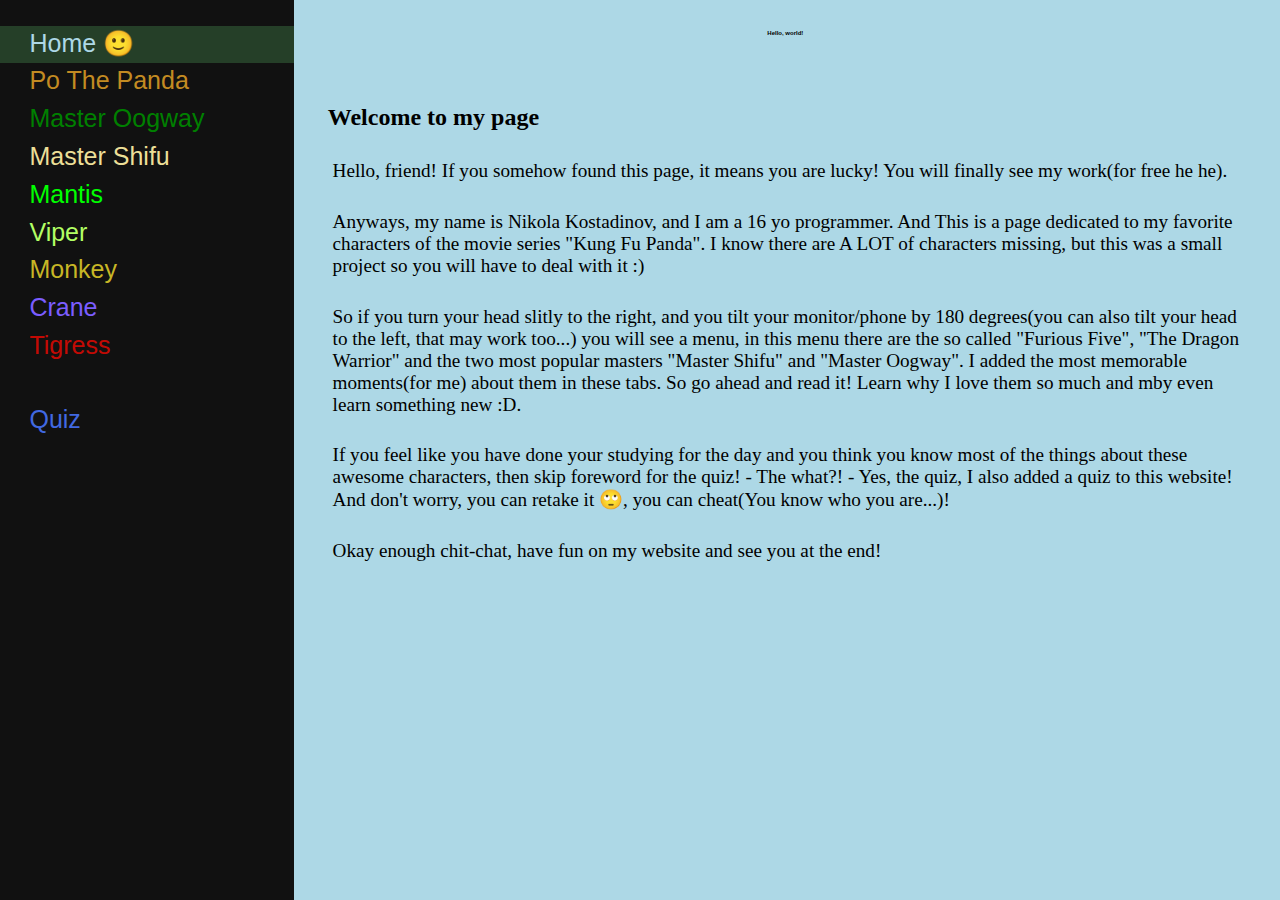
<file: index.html>
<!DOCTYPE html>

<html lang = "en">
    <head>
        <title> Home </title>
    </head>

    <link rel = "stylesheet" href="Styles.css">

    <link href="https://cdn.jsdelivr.net/npm/bootstrap@5.0.0-beta1/dist/css/bootstrap.min.css" rel="stylesheet" integrity="sha384-giJF6kkoqNQ00vy+HMDP7azOuL0xtbfIcaT9wjKHr8RbDVddVHyTfAAsrekwKmP1" crossorigin="anonymous">
    
    <body style="background-color: lightblue;">
        
        <div class="sidenav">
            <a href="index.html" style="color: lightblue;" class="active"> Home 🙂 </a>
            <a href="Po.html" style="color: rgb(195, 139, 34);"> Po The Panda</a>
            <a href="Oogway.html" style="color: green;"> Master Oogway </a>
            <a href="Shifu.html" style="color: rgb(236, 223, 151);"> Master Shifu </a>
            <a href="Mantis.html" style="color: lime"> Mantis </a>
            <a href="Viper.html" style="color: rgb(178, 255, 100)"> Viper  </a>
            <a href="Monkey.html" style="color: rgba(226, 207, 41, 0.876);"> Monkey </a>
            <a href="Crane.html" style="color: rgb(123, 93, 255);"> Crane </a>
            <a href="Tigress.html" style="color: rgba(255, 8, 0, 0.774);"> Tigress </a>

            
            <br><br>
            <a href="Quiz.html" style="color:royalblue;"> Quiz </a>
        </div>



        <div class="main">
            <h1> Hello, world!</h1>



            <h2> Welcome to my page</h2>

            <p> Hello, friend! If you somehow found this page, it means you
                are lucky! You will finally see my work(for free he he).
            </p>  

            <p> Anyways, my name is Nikola Kostadinov, and I am a 16 yo programmer.
                And This is a page dedicated to my favorite characters of the movie series
                "Kung Fu Panda". I know there are A LOT of characters missing, but this was a small
                project so you will have to deal with it :)  
            </p>

            <p> So if you turn your head slitly to the right, and you tilt your monitor/phone by
                180 degrees(you can also tilt your head to the left, that may work too...) you will see
                a menu, in this menu there are the so called "Furious Five", "The Dragon Warrior" and the two
                most popular masters "Master Shifu" and "Master Oogway". I added the most memorable moments(for me)
                about them in these tabs. So go ahead and read it! Learn why I love them so much
                and mby even learn something new :D. 
            </p>

            <p>
                If you feel like you have done your studying for the day and you think 
                you know most of the things about these awesome characters, then skip foreword
                for the quiz! - The what?! - Yes, the quiz, I also added a quiz to this website!
                And don't worry, you can retake it 🙄, you can cheat(You know who you are...)!
            </p>


            <p>
                Okay enough chit-chat, have fun on my website and see you at the end!
            </p>
        </div>
        
    </body>
</html>
</file>
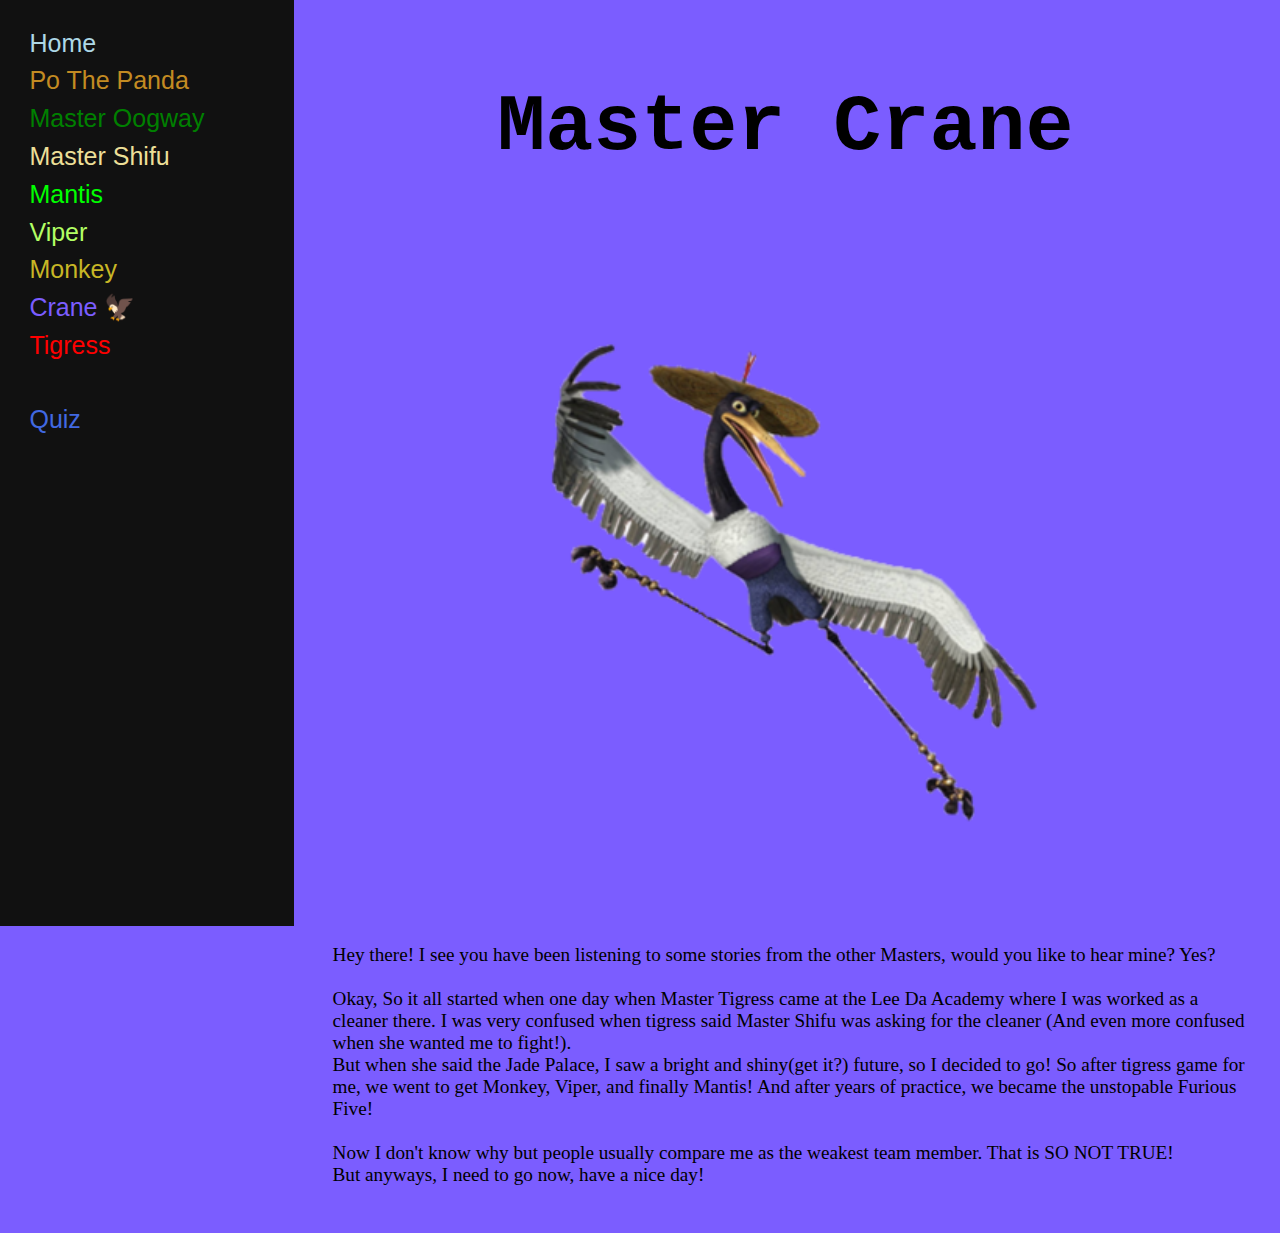
<file: Crane.html>
<!DOCTYPE html>

<html lang = "en">
    <head>
        <title> Crane </title>
    </head>

    <link rel = "stylesheet" href="Styles.css">

    <link href="https://cdn.jsdelivr.net/npm/bootstrap@5.0.0-beta1/dist/css/bootstrap.min.css" rel="stylesheet" integrity="sha384-giJF6kkoqNQ00vy+HMDP7azOuL0xtbfIcaT9wjKHr8RbDVddVHyTfAAsrekwKmP1" crossorigin="anonymous">
    
    <body style="background-color:rgb(123, 93, 255);">
        <div class="sidenav">
            <a href="index.html" style="color: lightblue;"> Home </a>
            <a href="Po.html" style="color: rgb(195, 139, 34);"> Po The Panda</a>
            <a href="Oogway.html" style="color: green;"> Master Oogway </a>
            <a href="Shifu.html" style="color: rgb(236, 223, 151);"> Master Shifu </a>
            <a href="Mantis.html" style="color: lime"> Mantis </a>
            <a href="Viper.html" style="color: rgb(178, 255, 100)"> Viper  </a>
            <a href="Monkey.html" style="color: rgba(226, 207, 41, 0.876);"  > Monkey </a>
            <a href="Crane.html" style="color: rgb(123, 93, 255);" class="active;"> Crane 🦅 </a>
            <a href="Tigress.html" style="color: red;"> Tigress </a>

            
            <br><br>
            <a href="Quiz.html" style="color:royalblue;"> Quiz </a>
        </div>

        
        
        <div class="main">
            <h1 class="Name_of_Master"> Master Crane </h1>
            
            <img src="Images/Crane.png" alt="Master Crane" class="image" style="width: 60%;">
            
            
            <p>
                Hey there! I see you have been listening to some stories from
                the other Masters, would you like to hear mine? Yes? 
                <br><br>
                Okay, So it all started when one day when Master Tigress came at the
                Lee Da Academy where I was worked as a cleaner there. I was
                very confused when tigress said Master Shifu was asking for the
                cleaner (And even more confused when she wanted me to fight!).
                <br>
                But when she said the Jade Palace, I saw a bright and shiny(get it?)
                future, so I decided to go! So after tigress game for me, we went to
                get Monkey, Viper, and finally Mantis! And after years of practice,
                we became the unstopable Furious Five!
                <br>
                <br>
                Now I don't know why but people usually compare me as the weakest team
                member. That is SO NOT TRUE! 
                <br>
                But anyways, I need to go now, have a nice day!

            </p>
        </div>
        

    </body>
</html>
</file>
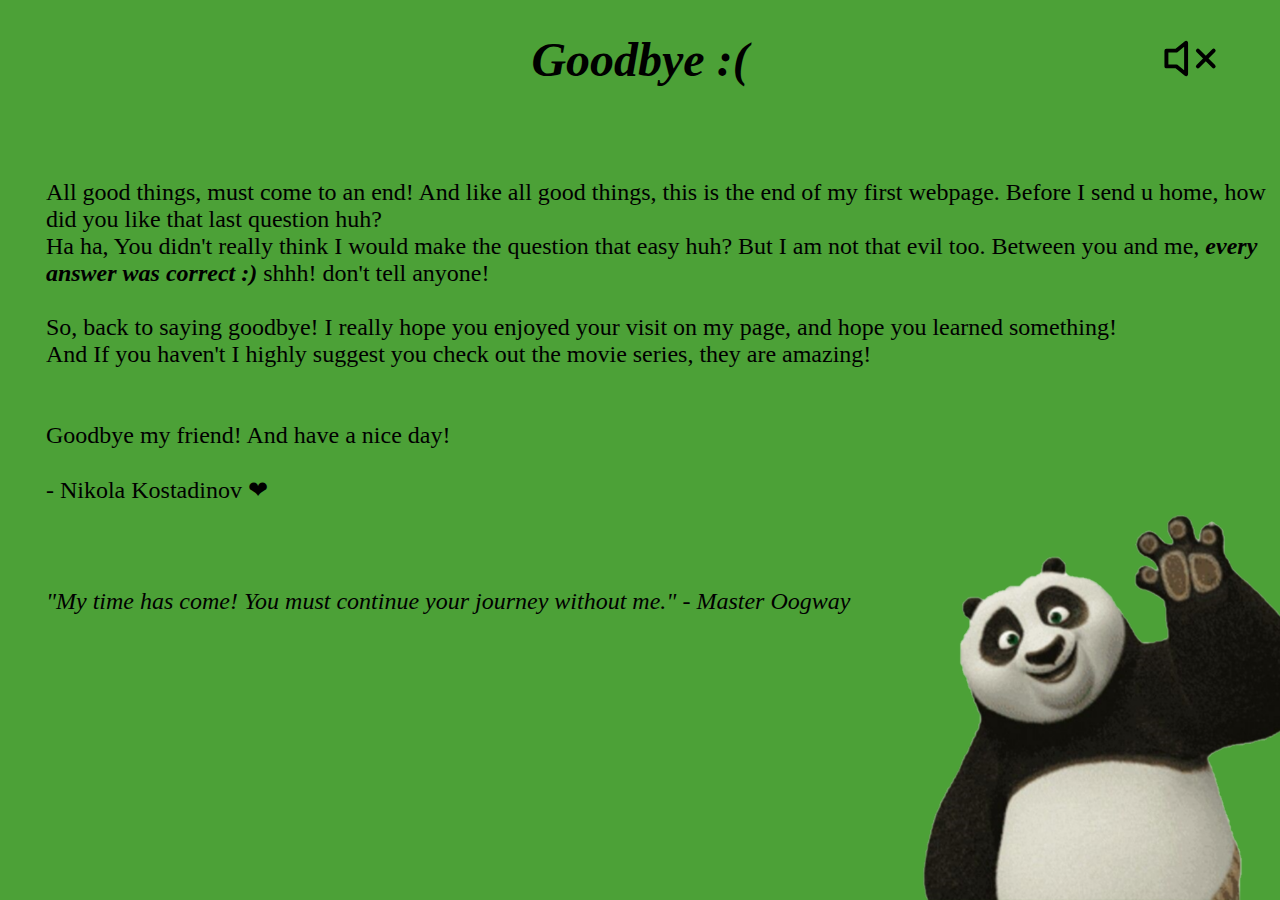
<file: goodbye.html>
<!DOCTYPE html>

<html>
    <head>
        <title> goodbye </title>
    </head>

    <link rel="stylesheet" href="goodbye.css">

    <link rel="stylesheet" href="">

    <script>
        let on = true;

        function mute(){

            if (on == true){
                document.getElementById("Sound").muted = true;
                document.getElementById("MuteAndUnmute").style.fill = "red";
                on = false;
            } else {
                document.getElementById("Sound").muted = false;
                document.getElementById("MuteAndUnmute").style.fill = "black";
                on = true;
            }
        }
    </script>

    <body style="background-color: rgb(76, 161, 55); overflow: hidden;">
        <!-- Audio -->
        <audio id="Sound" controls autoplay="true" loop="true" hidden>
            <source src="music/oogway-ascends.mp3" type="audio/mpeg">
        </audio>

        <svg onclick="mute();" id="MuteAndUnmute" style="position: absolute; top:3%; "   width="185%" height="7%" viewBox="0 0 16 16" class="bi bi-volume-mute" fill="currentColor" xmlns="http://www.w3.org/2000/svg">
            <path fill-rule="evenodd" d="M6.717 3.55A.5.5 0 0 1 7 4v8a.5.5 0 0 1-.812.39L3.825 10.5H1.5A.5.5 0 0 1 1 10V6a.5.5 0 0 1 .5-.5h2.325l2.363-1.89a.5.5 0 0 1 .529-.06zM6 5.04L4.312 6.39A.5.5 0 0 1 4 6.5H2v3h2a.5.5 0 0 1 .312.11L6 10.96V5.04zm7.854.606a.5.5 0 0 1 0 .708l-4 4a.5.5 0 0 1-.708-.708l4-4a.5.5 0 0 1 .708 0z"/>
            <path fill-rule="evenodd" d="M9.146 5.646a.5.5 0 0 0 0 .708l4 4a.5.5 0 0 0 .708-.708l-4-4a.5.5 0 0 0-.708 0z"/>
        </svg>
        <!-- Audio - end -->


        <h1> <i> Goodbye :( </i> </h1>

        <br>
        <br>

        <p> All good things, must come to an end!
            And like all good things, this is the end of
            my first webpage. Before I send u home, how
            did you like that last question huh?
            <br>
            Ha ha, You didn't really think I would make the question
            that easy huh? But I am not that evil too. Between you
            and me, <b><i> every answer was correct :) </i> </b>
            shhh! don't tell anyone!
            <br>
            <br>So, back to saying goodbye! I really hope you enjoyed
            your visit on my page, and hope you learned something!
            <br>
            And If you haven't I highly suggest you check out the movie
            series, they are amazing!

            <br>
            <br>
            <br>
            Goodbye my friend! And have a nice day!
            <br>
            <br>
            - Nikola Kostadinov ❤

        </p>

        <img src="Images/Goodbye.png" alt="Goodbye!">

        <br>
        <br>
        <p>
            <i> "My time has come! You must continue your journey
                without me." - Master Oogway
            </i>
        </p>

    </body>
</html>
</file>
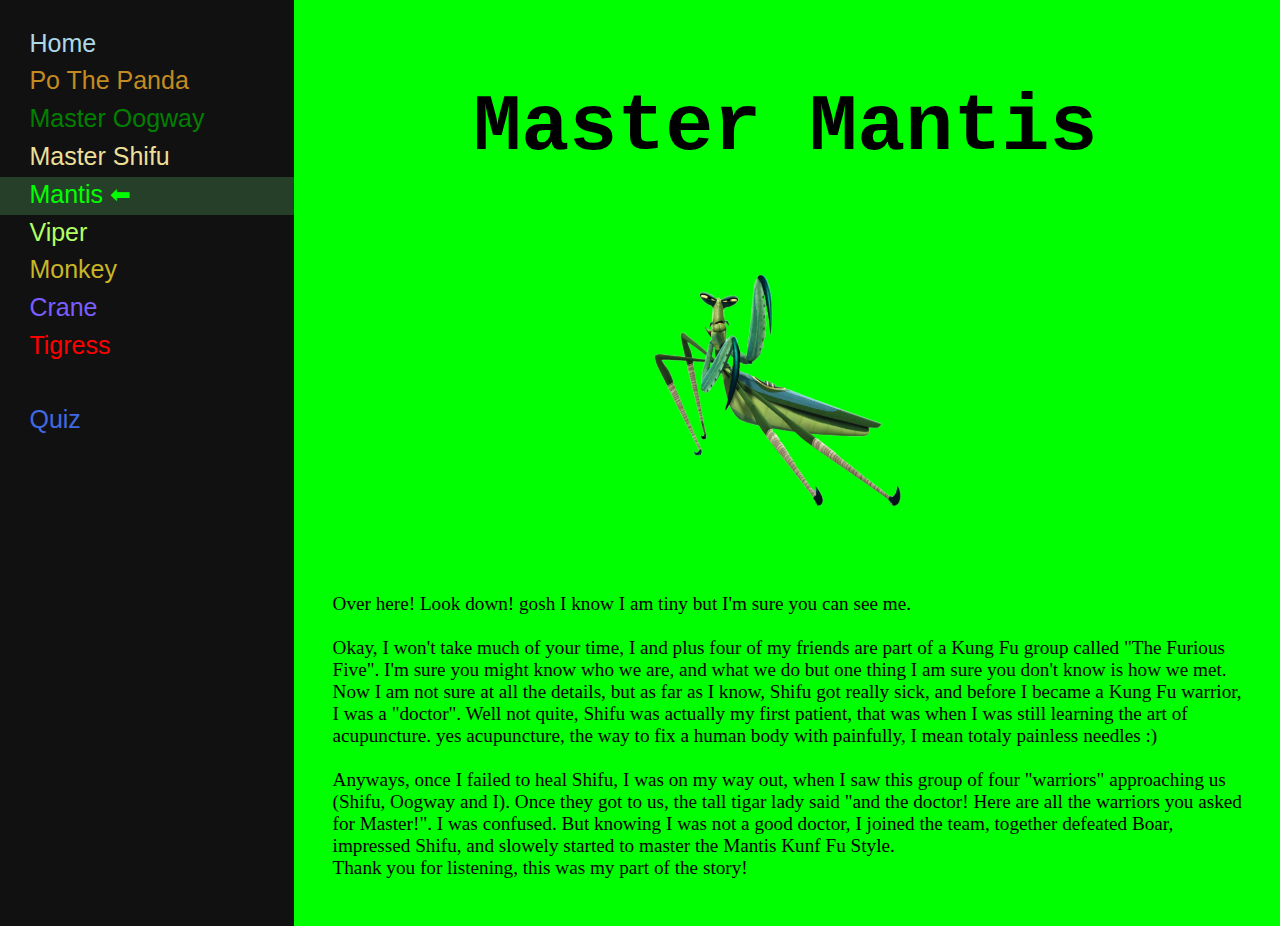
<file: Mantis.html>
<!DOCTYPE html>

<html lang = "en">
    <head>
        <title> Mantis </title>
    </head>

    <link rel = "stylesheet" href="Styles.css">

    <link href="https://cdn.jsdelivr.net/npm/bootstrap@5.0.0-beta1/dist/css/bootstrap.min.css" rel="stylesheet" integrity="sha384-giJF6kkoqNQ00vy+HMDP7azOuL0xtbfIcaT9wjKHr8RbDVddVHyTfAAsrekwKmP1" crossorigin="anonymous">

    <body style="background-color: lime;">
        <div class="sidenav">
            <a href="index.html" style="color: lightblue;"> Home </a>
            <a href="Po.html" style="color: rgb(195, 139, 34);"> Po The Panda</a>
            <a href="Oogway.html" style="color: green;"> Master Oogway </a>
            <a href="Shifu.html" style="color: rgb(236, 223, 151);"> Master Shifu </a>
            <a href="Mantis.html" style="color: lime"  class="active"> Mantis ⬅ </a>
            <a href="Viper.html" style="color: rgb(178, 255, 100)"> Viper  </a>
            <a href="Monkey.html" style="color: rgba(226, 207, 41, 0.876);"> Monkey </a>
            <a href="Crane.html" style="color: rgb(123, 93, 255);"> Crane </a>
            <a href="Tigress.html" style="color: red;"> Tigress </a>


            <br><br>
            <a href="Quiz.html" style="color:royalblue;"> Quiz </a>
        </div>



        <div class="main">
            <h1 class="Name_of_Master"> Master Mantis </h1>

            <img src="Images/Mantis.png" alt="Master Mantis" class="image" style="width: 30%; padding-top: 2%;">



            <p>
                Over here! Look down! gosh I know I am tiny but
                I'm sure you can see me.
                <br>
                <br>
                Okay, I won't take much of your time,
                I and plus four of my friends are part of a Kung Fu group called
                "The Furious Five". I'm sure you might know who we are, and what we do
                but one thing I am sure you don't know is how we met.
                <br>
                Now I am not sure at all the details, but as far as I know, Shifu got
                really sick, and before I became a Kung Fu warrior, I was a "doctor".
                Well not quite, Shifu was actually my first patient, that was when I
                was still learning the art of acupuncture. yes acupuncture, the way
                to fix a human body with painfully, I mean totaly painless needles :)
                <br>
                <br>
                Anyways, once I failed to heal Shifu, I was on my way out, when I saw
                this group of four "warriors" approaching us (Shifu, Oogway and I).
                Once they got to us, the tall tigar lady said "and the doctor! Here
                are all the warriors you asked for Master!". I was confused. But knowing
                I was not a good doctor, I joined the team, together defeated Boar, impressed
                Shifu, and slowely started to master the Mantis Kunf Fu Style.
                <br>
                Thank you for listening, this was my part of the story!

            </p>
        </div>

    </body>
</html>
</file>
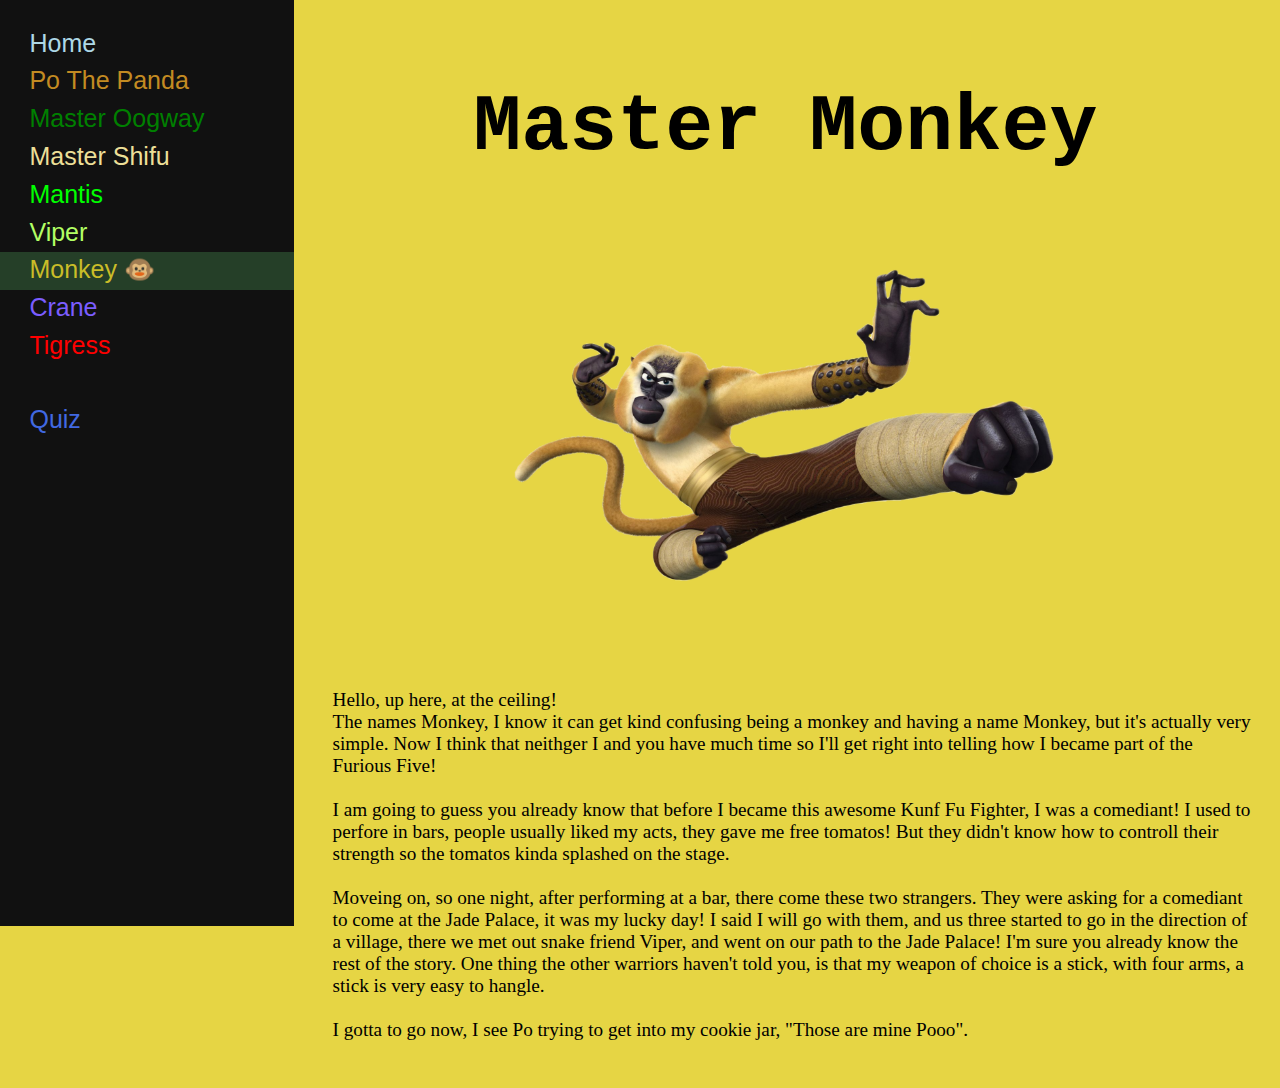
<file: Monkey.html>
<!DOCTYPE html>

<html lang = "en">
    <head>
        <title> Monkey </title>
    </head>

    <link rel = "stylesheet" href="Styles.css">

    <link href="https://cdn.jsdelivr.net/npm/bootstrap@5.0.0-beta1/dist/css/bootstrap.min.css" rel="stylesheet" integrity="sha384-giJF6kkoqNQ00vy+HMDP7azOuL0xtbfIcaT9wjKHr8RbDVddVHyTfAAsrekwKmP1" crossorigin="anonymous">
    
    <body style="background-color: rgba(226, 207, 41, 0.876);">
        <div class="sidenav">
            <a href="index.html" style="color: lightblue;"> Home </a>
            <a href="Po.html" style="color: rgb(195, 139, 34);"> Po The Panda</a>
            <a href="Oogway.html" style="color: green;"> Master Oogway </a>
            <a href="Shifu.html" style="color: rgb(236, 223, 151);"> Master Shifu </a>
            <a href="Mantis.html" style="color: lime"> Mantis </a>
            <a href="Viper.html" style="color: rgb(178, 255, 100)"> Viper  </a>
            <a href="Monkey.html" style="color: rgba(226, 207, 41, 0.876);"  class="active"> Monkey 🐵 </a>
            <a href="Crane.html" style="color: rgb(123, 93, 255);"> Crane </a>
            <a href="Tigress.html" style="color: red;"> Tigress </a>

            
            <br><br>
            <a href="Quiz.html" style="color:royalblue;"> Quiz </a>
        </div>

        
        
        <div class="main">
            <h1 class="Name_of_Master"> Master Monkey </h1>
            
            <img src="Images/Monkey.png" alt="Master Monkey" class="image" style="width: 60%;">
            
            
            <p>
                Hello, up here, at the ceiling!
                <br>
                The names Monkey, I know it can get kind confusing being 
                a monkey and having a name Monkey, but it's actually very simple.
                Now I think that neithger I and you have much time so I'll get right into
                telling how I became part of the Furious Five!
                <br>
                <br>
                I am going to guess you already know that before I became
                this awesome Kunf Fu Fighter, I was a comediant!
                I used to perfore in bars, people usually liked my acts,
                they gave me free tomatos! But they didn't know how to controll
                their strength so the tomatos kinda splashed on the stage.
                <br>
                <br>
                Moveing on, so one night, after performing at a bar,
                there come these two strangers. They were asking for 
                a comediant to come at the Jade Palace, it was my lucky day!
                I said I will go with them, and us three started to go in the
                direction of a village, there we met out snake friend Viper, 
                and went on our path to the Jade Palace! I'm sure you already
                know the rest of the story.
                One thing the other warriors haven't told you, is that my 
                weapon of choice is a stick, with four arms, a stick is very easy
                to hangle.
                <br>
                <br>
                I gotta to go now, I see Po trying to get into my cookie jar, "Those are mine Pooo".

            </p>
        </div>
        

    </body>
</html>
</file>
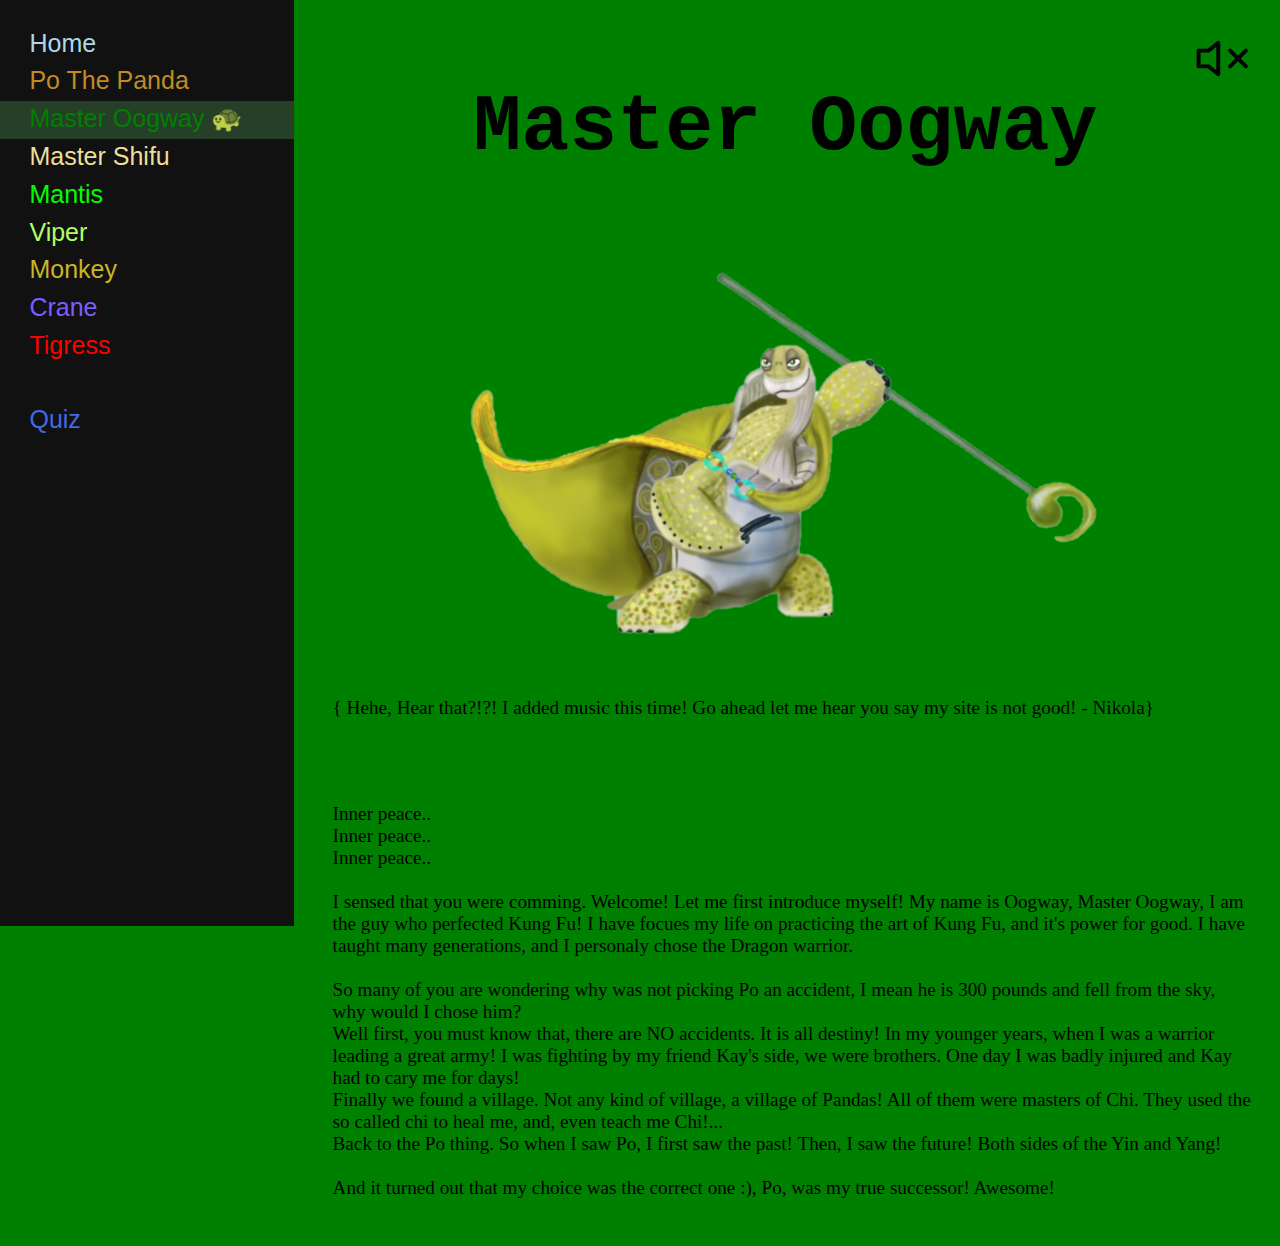
<file: Oogway.html>
<!DOCTYPE html>

<html lang = "en">
    <head>
        <title> Oogway </title>

        <link rel="shortcut icon" href="#" />
    </head>

    <link rel = "stylesheet" href="Styles.css">

    <link href="https://cdn.jsdelivr.net/npm/bootstrap@5.0.0-beta1/dist/css/bootstrap.min.css" rel="stylesheet" integrity="sha384-giJF6kkoqNQ00vy+HMDP7azOuL0xtbfIcaT9wjKHr8RbDVddVHyTfAAsrekwKmP1" crossorigin="anonymous">
    
    <script>
        let on = true;
        
        function mute(){

            if (on == true){
                document.getElementById("Sound").muted = true;
                document.getElementById("MuteAndUnmute").style.fill = "red";
                on = false;
            } else {
                document.getElementById("Sound").muted = false;
                document.getElementById("MuteAndUnmute").style.fill = "black";
                on = true;
            }
        }
    </script>

    <body style="background-color: green;">
        <div class="sidenav">
            <a href="index.html" style="color: lightblue;"> Home </a>
            <a href="Po.html" style="color: rgb(195, 139, 34);"> Po The Panda</a>
            <a href="Oogway.html" style="color: green;"  class="active"> Master Oogway 🐢 </a>
            <a href="Shifu.html" style="color: rgb(236, 223, 151);"> Master Shifu </a>
            <a href="Mantis.html" style="color: lime"> Mantis </a>
            <a href="Viper.html" style="color: rgb(178, 255, 100)"> Viper  </a>
            <a href="Monkey.html" style="color: rgba(226, 207, 41, 0.876);"> Monkey </a>
            <a href="Crane.html" style="color: rgb(123, 93, 255);"> Crane </a>
            <a href="Tigress.html" style="color: red;"> Tigress </a>

            
            <br><br>
            <a href="Quiz.html" style="color:royalblue;"> Quiz </a>
        </div>

        <div class="main">
            <h1 class="Name_of_Master"> Master Oogway </h1>
            
            <img src="Images/Oogway.png" alt="Master Oogway" class='image' style="width: 70%; padding-top: 4%;">


            <!-- Audio -->
            <audio id="Sound" controls autoplay="true" loop="true" hidden>
                <source src="music/oogway-ascends.mp3" type="audio/mpeg">
            </audio>

            <svg onclick="mute();" id="MuteAndUnmute" style="position: absolute; top:3% "   width="143%" height="7%" viewBox="0 0 16 16" class="bi bi-volume-mute" fill="currentColor" xmlns="http://www.w3.org/2000/svg">
                <path fill-rule="evenodd" d="M6.717 3.55A.5.5 0 0 1 7 4v8a.5.5 0 0 1-.812.39L3.825 10.5H1.5A.5.5 0 0 1 1 10V6a.5.5 0 0 1 .5-.5h2.325l2.363-1.89a.5.5 0 0 1 .529-.06zM6 5.04L4.312 6.39A.5.5 0 0 1 4 6.5H2v3h2a.5.5 0 0 1 .312.11L6 10.96V5.04zm7.854.606a.5.5 0 0 1 0 .708l-4 4a.5.5 0 0 1-.708-.708l4-4a.5.5 0 0 1 .708 0z"/>
                <path fill-rule="evenodd" d="M9.146 5.646a.5.5 0 0 0 0 .708l4 4a.5.5 0 0 0 .708-.708l-4-4a.5.5 0 0 0-.708 0z"/>
            </svg>
            <!-- Audio - end -->

            <p> 
                { Hehe, Hear that?!?! I added music this time! Go ahead
                let me hear you say my site is not good! - Nikola}
            </p>

            <br>
            <br>
            <p>
                Inner peace.. <br>
                Inner peace.. <br>
                Inner peace.. <br> <br>
                I sensed that you were comming. Welcome! Let me first
                introduce myself! My name is Oogway, Master Oogway, I am the
                guy who perfected Kung Fu! I have focues my life on practicing
                the art of Kung Fu, and it's power for good. I have taught
                many generations, and I personaly chose the Dragon warrior.
                <br>
                <br>
                So many of you are wondering why was not picking Po an accident,
                I mean he is 300 pounds and fell from the sky, why would I chose him?
                <br>
                Well first, you must know that, there are NO accidents. 
                It is all destiny!
                In my younger years, when I was a warrior leading a great
                army! I was fighting by my friend Kay's side, we were brothers.
                One day I was badly injured and Kay had to cary me for days!
                <br>
                Finally we found a village. Not any kind of village, a village of Pandas!
                All of them were masters of Chi. They used the so called chi to heal me,
                and, even teach me Chi!...
                <br>
                Back to the Po thing. So when I saw Po, I first saw the past! Then, 
                I saw the future! Both sides of the Yin and Yang!
                <br>
                <br>
                And it turned out that my choice was the correct one :),
                Po, was my true successor! Awesome!
            </p>
            

        </div> 
    </body>
</html>
</file>
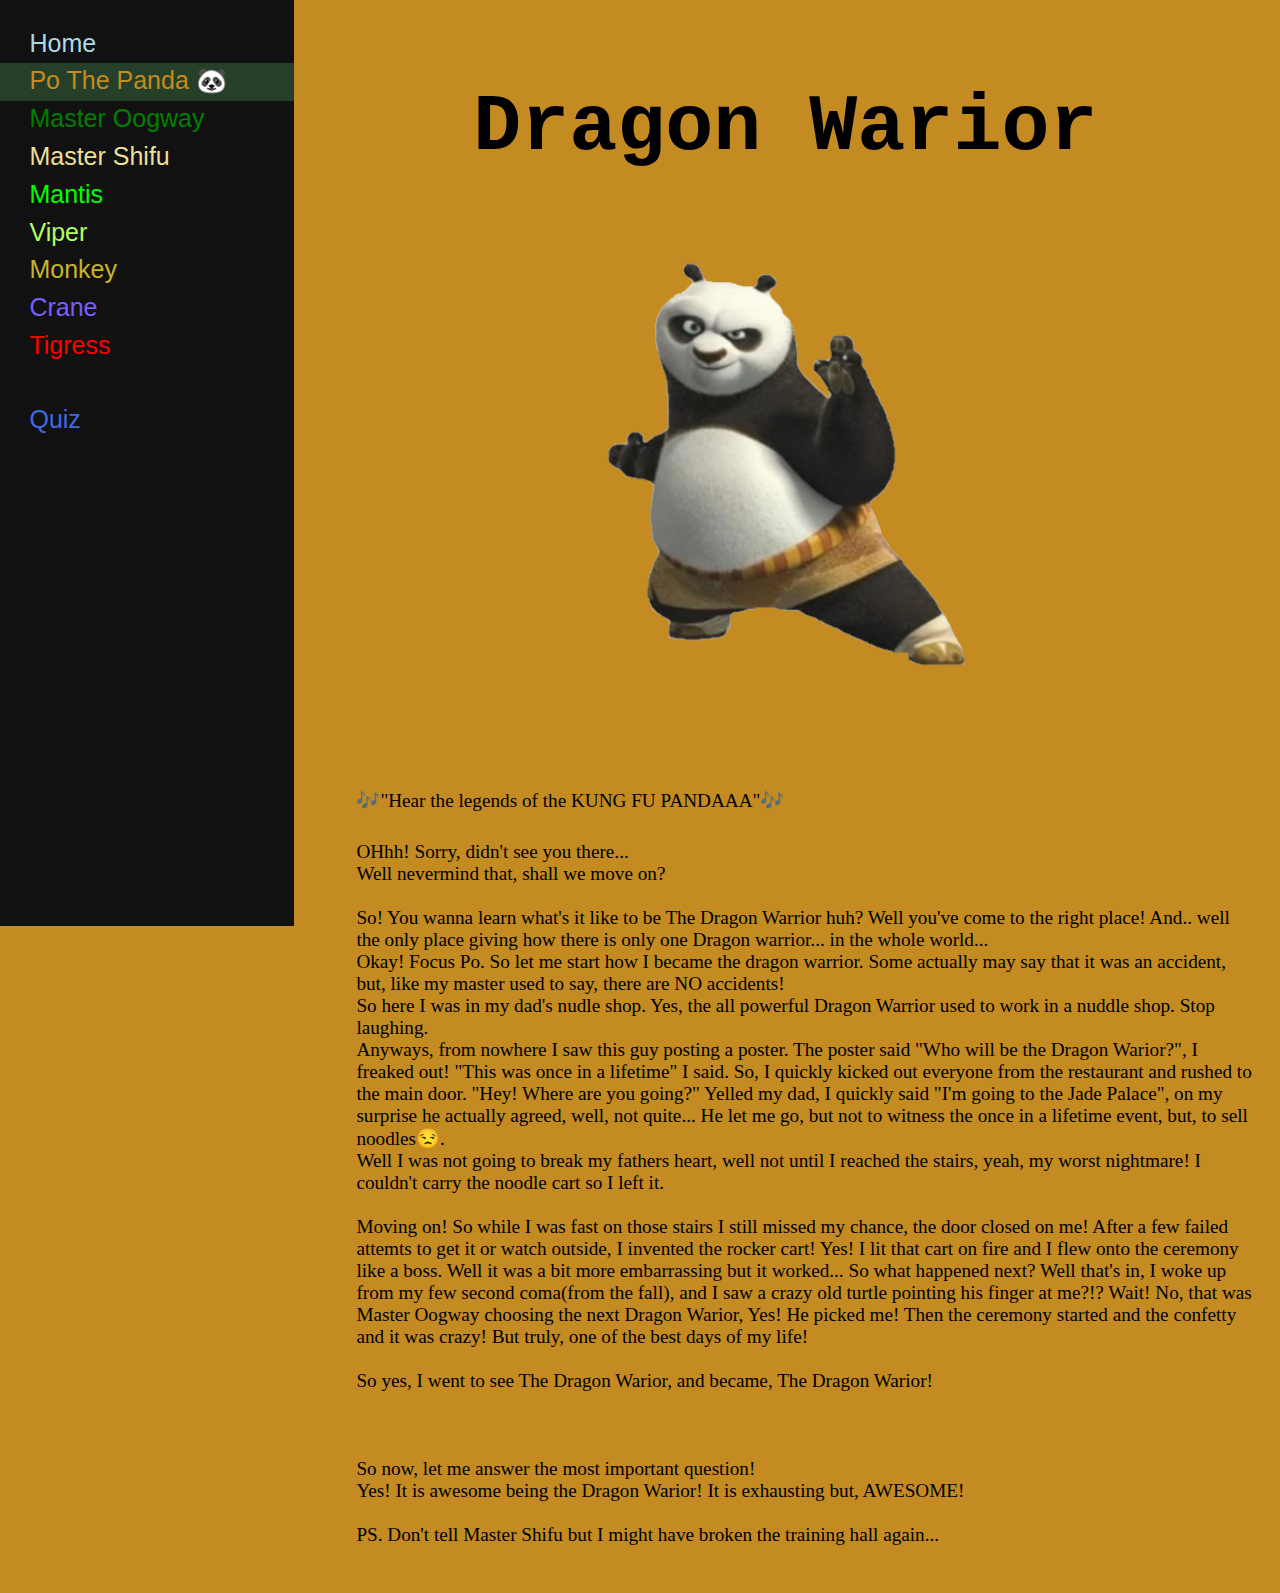
<file: Po.html>
<!DOCTYPE html>

<html lang = "en">
    <head>
        <title> Po </title>
    </head>

    <link rel = "stylesheet" href="Styles.css">

    <link href="https://cdn.jsdelivr.net/npm/bootstrap@5.0.0-beta1/dist/css/bootstrap.min.css" rel="stylesheet" integrity="sha384-giJF6kkoqNQ00vy+HMDP7azOuL0xtbfIcaT9wjKHr8RbDVddVHyTfAAsrekwKmP1" crossorigin="anonymous">

    
    <body style="background-color: rgb(195, 139, 34);">
        <div class="sidenav">
            <a href="index.html" style="color: lightblue;"> Home </a>
            <a href="Po.html" style="color: rgb(195, 139, 34);"  class="active"> Po The Panda 🐼 </a>
            <a href="Oogway.html" style="color: green;"> Master Oogway </a>
            <a href="Shifu.html" style="color: rgb(236, 223, 151);"> Master Shifu </a>
            <a href="Mantis.html" style="color: lime"> Mantis </a>
            <a href="Viper.html" style="color: rgb(178, 255, 100)"> Viper  </a>
            <a href="Monkey.html" style="color: rgba(226, 207, 41, 0.876);"> Monkey </a>
            <a href="Crane.html" style="color: rgb(123, 93, 255);"> Crane </a>
            <a href="Tigress.html" style="color: red;"> Tigress </a>

            
            <br><br>
            <a href="Quiz.html" style="color:royalblue;"> Quiz </a>
        </div>



        <div class="main">
            <h1 class="Name_of_Master"> Dragon Warior </h1>
            
            <img src="Images/Po.png" alt="Po, The Dragon Warior" class="image";>



         
            <p></p>
            <p></p>

            <p style="padding-left: 5%;">
                🎶"Hear the legends of the KUNG FU PANDAAA"🎶
            </p>
            
            <p style="padding-left: 5%;">
                OHhh! Sorry, didn't see you there... <br>
                Well nevermind that, shall we move on? <br>
                <br>
                So! You wanna learn what's it like to be The Dragon Warrior huh?
                Well you've come to the right place! And.. well the only place giving how
                there is only one Dragon warrior... in the whole world...
                <br>
                Okay! Focus Po. So let me start how I became the dragon warrior. 
                Some actually may say that it was an accident, but, like my master
                used to say, there are NO accidents!

                <br>
                So here I was in my dad's nudle shop. Yes, the all powerful Dragon 
                Warrior used to work in a nuddle shop. Stop laughing.

                <br>
                Anyways, from nowhere I saw this guy posting a poster. The poster said
                "Who will be the Dragon Warior?", I freaked out! "This was once in a lifetime"
                I said. So, I quickly kicked out everyone from the restaurant and
                rushed to the main door. "Hey! Where are you going?" Yelled my dad,
                I quickly said "I'm going to the Jade Palace", on my surprise he actually
                agreed, well, not quite... He let me go, but not to witness the once
                in a lifetime event, but, to sell noodles😒.
                <br>
                Well I was not going to break my fathers heart, well not until I reached
                the stairs, yeah, my worst nightmare! I couldn't carry the noodle cart
                so I left it.
                <br>
                <br>
                Moving on! So while I was fast on those stairs I still missed my chance,
                the door closed on me! After a few failed attemts to get it or watch outside,
                I invented the rocker cart! Yes! I lit that cart on fire and I flew
                onto the ceremony like a boss. Well it was a bit more embarrassing but
                it worked... So what happened next? Well that's in, I woke up from my
                few second coma(from the fall), and I saw a crazy old turtle pointing
                his finger at me?!? Wait! No, that was Master Oogway choosing the next
                Dragon Warior, Yes! He picked me! Then the ceremony started and the
                confetty and it was crazy! But truly, one of the best days of my life!
                <br>
                <br>
                So yes, I went to see The Dragon Warior, and became, The Dragon Warior!
                <br>
                <br>
                <br>
                <br>
                So now, let me answer the most important question!
                <br>
                Yes! It is awesome being the Dragon Warior! It is exhausting
                but, AWESOME!

                <br>
                <br>
                PS. Don't tell Master Shifu but I might have broken the
                training hall again...
            </p>

        </div>
</file>
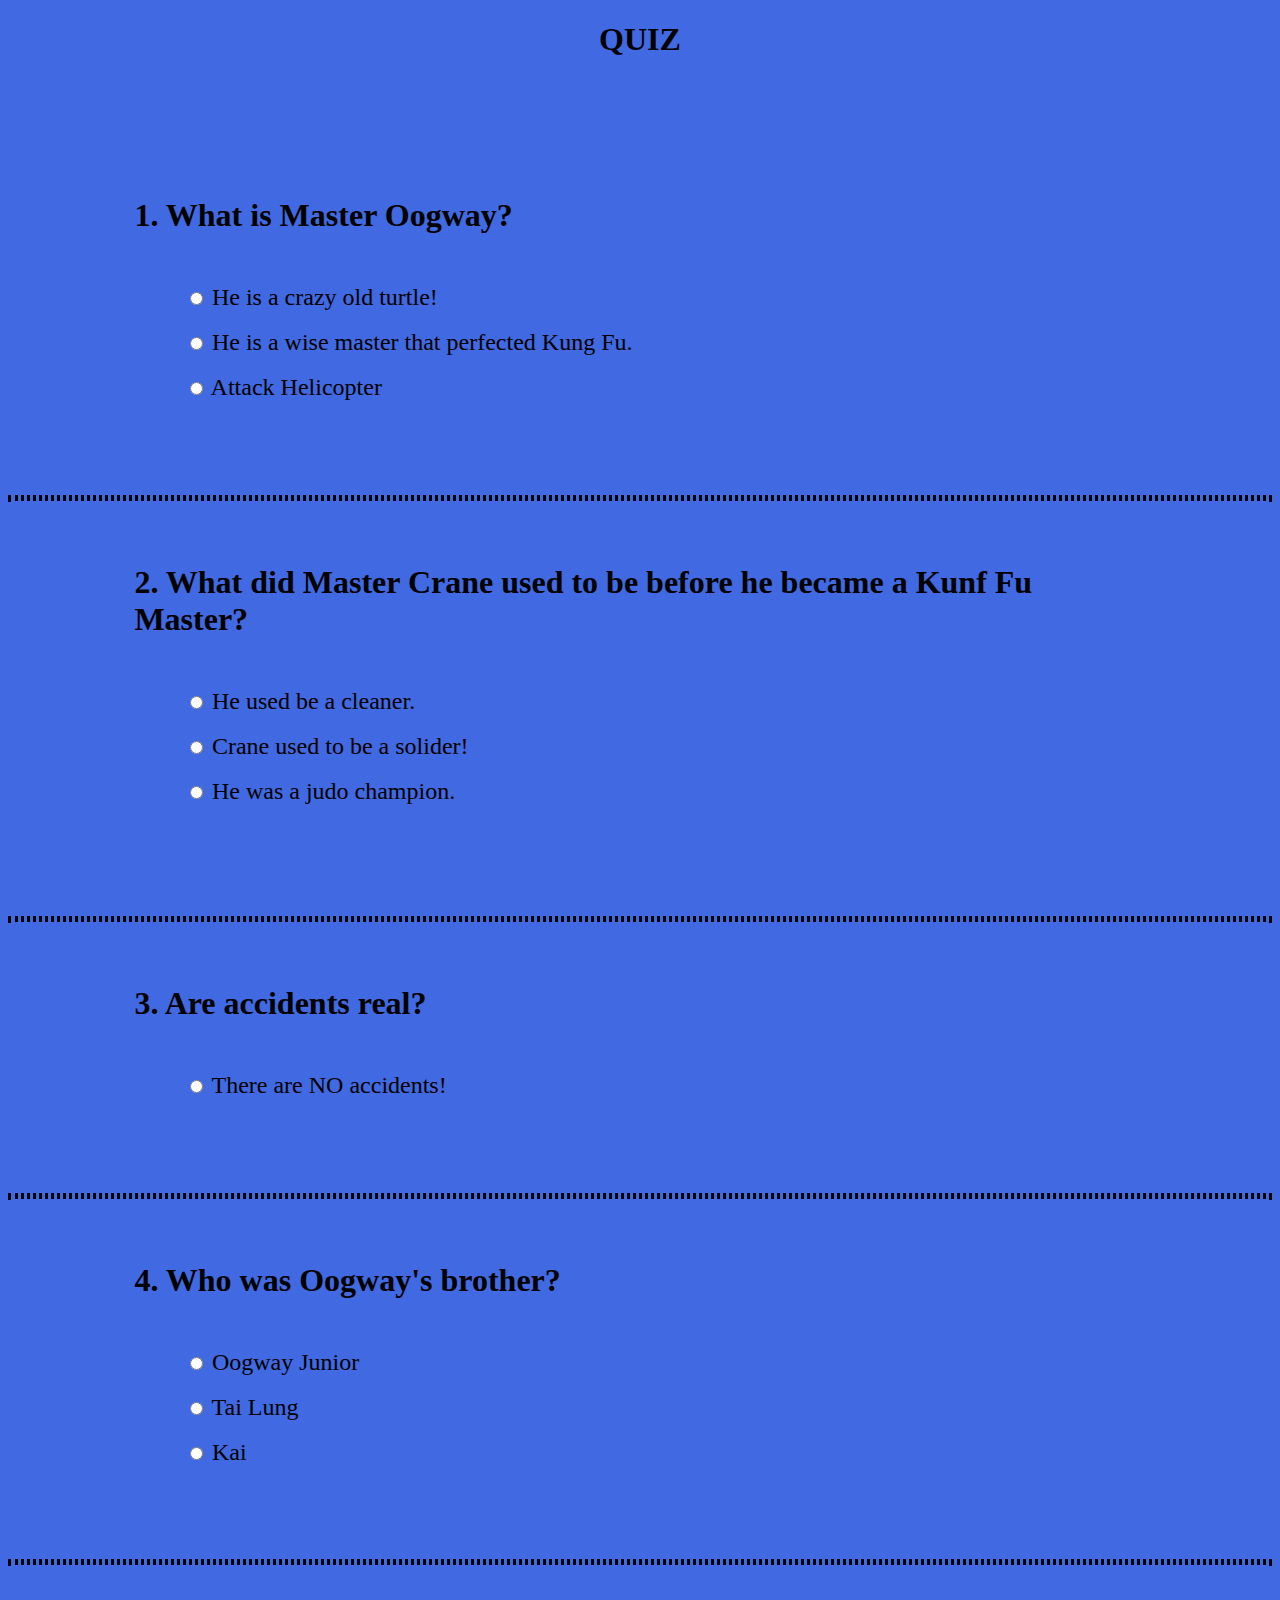
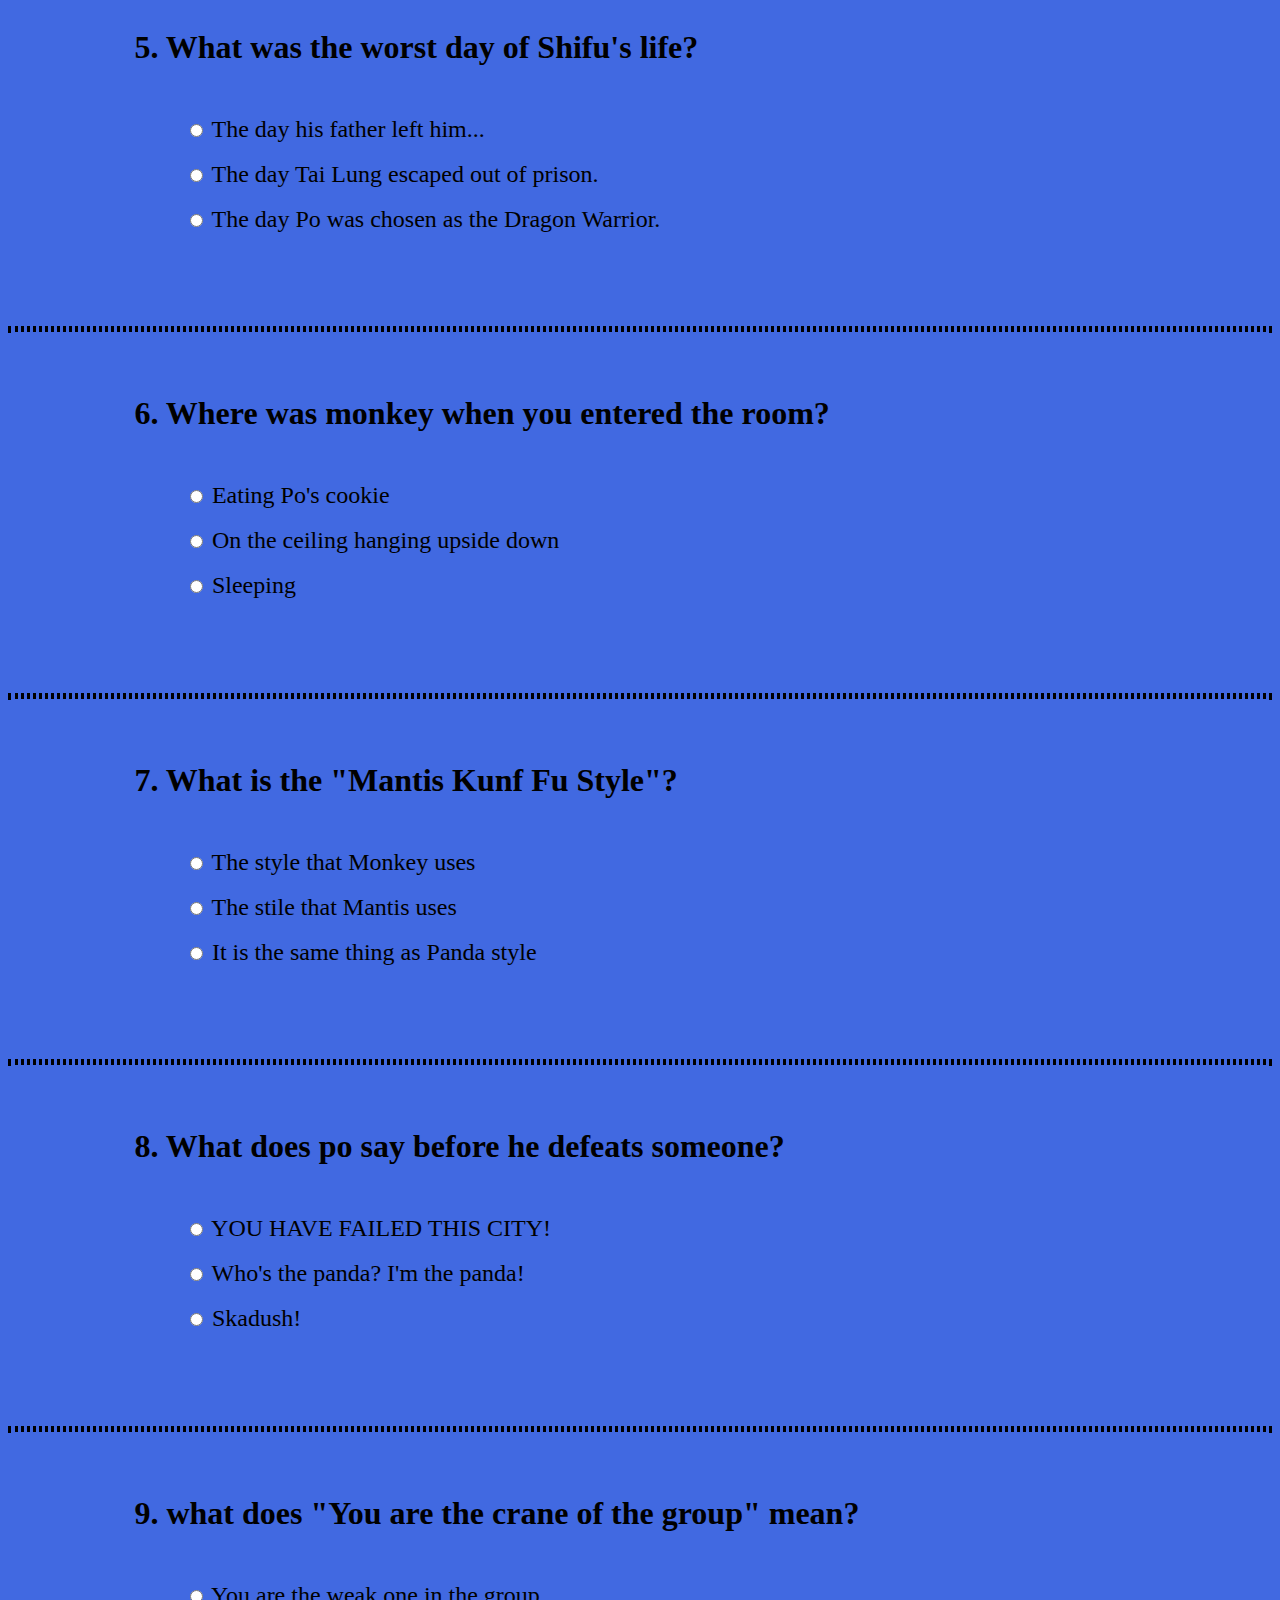
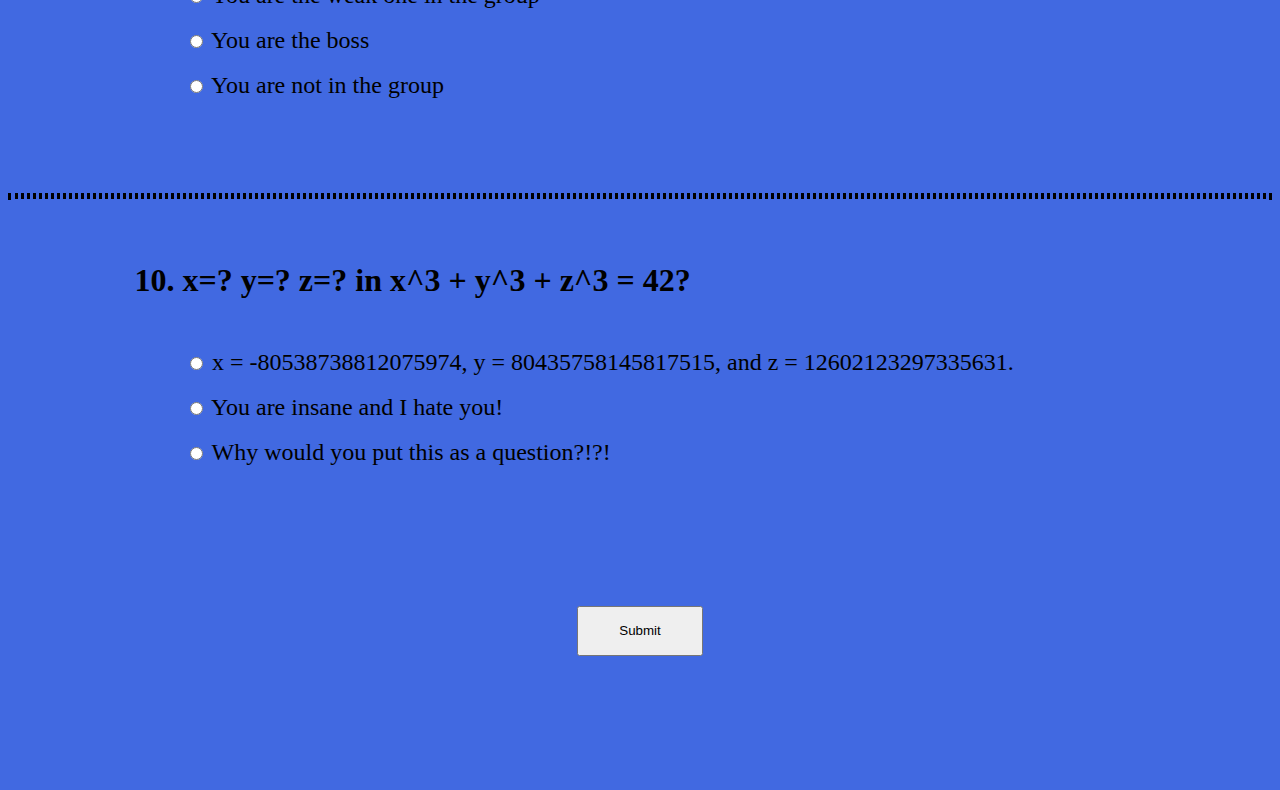
<file: Questions.html>
<!DOCTYPE html>
<html lang="en">
<head>
    <title> Quiz </title>

    <meta charset="UTF-8">
    <meta name="viewport" content="width=device-width, initial-scale=1.0">
    <title>Document</title>
</head>

<link rel="stylesheet" href="quizStyle.css">


<body style="background-color: royalblue;">

  <h1 style="text-align: center; border-style: none;"> QUIZ </h1>



  <br>
  <br>
  <br>
    <!-- QUESTRION ! -->
    <div style="margin-left: 10%; margin-right: 10%; margin-top: 5%;">
      <h3> 1. What is Master Oogway? </h3>
      <br>
      <div>
        <label for='incorrect11'>
          <input id="incorrect11" type='radio' name='option' value='6/24'>
            He is a crazy old turtle!
      </label>
      </div>
      <br>
      <div>
        <label for='correct1'>
          <input id="correct1" class="right" type='radio' name='option' value='6'/>
            He is a  wise master that perfected Kung Fu.
        </label>
      </div>
      <br>
      <div>
        <label for='incorrect12'>
          <input id="incorrect12" type='radio' name='option' value='6'/>
            Attack Helicopter
        </label>
      </div>
    </div>
  <!--  END OF QUESTION 1 -->

  <br><br>
  <br><br>
  <h1> </h1>


  <!-- QUESTION 2 -->
    <div style="margin-left: 10%; margin-right: 10%; margin-top: 5%;">
      <h3> 2. What did Master Crane used to be before he became a Kunf Fu Master? </h3>
      <br>
      <div>
        <label for='correct2'>
          <input type='radio' name='option1' id='correct2' class="right">
            He used be a cleaner.
      </label>
      </div>
      <br>
      <div>
        <label for='incorrect21'>
          <input type='radio' name='option1' id='incorrect22' />
          Crane used to be a solider!
      </label>
      </div>
      <br>
      <div>
        <label for='incorrect22'>
          <input type='radio' name='option1' id='incorrect22' />
            He was a judo champion.
        </label>
      </div>
      <br>
  </div>
  <!-- END OF QUESTION 2 -->


  <br><br>
  <br><br>
  <h1> </h1>

  <!-- QUESTION 3 -->
    <div style="margin-left: 10%; margin-right: 10%; margin-top: 5%;">
      <h3> 3. Are accidents real? </h3>
      <br>
      <div>
        <label for='correct3'>
          <input type='radio' name='option2' id='correct3' class="right">
            There are NO accidents!
      </label>
      </div>
  </div>
  <!-- END OF QUESTION 3 -->

  <br><br>
  <br><br>
  <h1> </h1>


  <!-- QUESTION 4 -->
    <div style="margin-left: 10%; margin-right: 10%; margin-top: 5%;">
      <h3> 4. Who was Oogway's brother? </h3>
      <br>
      <div>
        <label for='incorrect41'>
          <input type='radio' name='option3' id='incorrect41'>
            Oogway Junior
      </label>
      </div>
      <br>
      <div>
        <label for='incorrect42'>
          <input type='radio' name='option3' id='incorrect42' />
          Tai Lung
      </label>
      </div>
      <br>
      <div>
        <label for='correct4'>
          <input class="right" type='radio' name='option3' id='correct4' />
            Kai
        </label>
      </div>
  </div>
  <!-- END OF QUESTION 4 -->

  <br><br>
  <br><br>
  <h1> </h1>



  <!-- QUESTION 5 -->
  <div style="margin-left: 10%; margin-right: 10%; margin-top: 5%;">
    <h3> 5. What was the worst day of Shifu's life? </h3>
    <br>
    <div>
      <label for='incorrect51'>
        <input type='radio' name='option4' id='incorrect41'>
          The day his father left him...
    </label>
    </div>
    <br>
    <div>
      <label for='incorrect52'>
        <input type='radio' name='option4' id='incorrect42' />
          The day Tai Lung escaped out of prison.
    </label>
    </div>
    <br>
    <div>
      <label for='correct5'>
        <input class="right" type='radio' name='option4' id='correct5' />
          The day Po was chosen as the Dragon Warrior.
      </label>
    </div>
  </div>
  <!-- END OF QUESTION 5 -->

  <br><br>
  <br><br>
  <h1> </h1>


  <!-- QUESTION 6 -->
  <div style="margin-left: 10%; margin-right: 10%; margin-top: 5%;">
    <h3> 6. Where was monkey when you entered the room? </h3>
    <br>
    <div>
      <label for='incorrect61'>
        <input type='radio' name='option5' id='incorrect61'>
          Eating Po's cookie
    </label>
    </div>
    <br>
    <div>
      <label for='correct6'>
        <input class="right" type='radio' name='option5' id='correct6' />
          On the ceiling hanging upside down
    </label>
    </div>
    <br>
    <div>
      <label for='incorrect62'>
        <input type='radio' name='option5' id='incorrect62' />
          Sleeping
      </label>
    </div>
  </div>
  <!-- END OF QUESTION 6 -->

  <br><br>
  <br><br>
  <h1> </h1>


  <!-- QUESTION 7 -->
  <div style="margin-left: 10%; margin-right: 10%; margin-top: 5%;">
    <h3> 7. What is the "Mantis Kunf Fu Style"? </h3>
    <br>
    <div>
      <label for='incorrect71'>
        <input type='radio' name='option6' id='incorrect71'>
          The style that Monkey uses
    </label>
    </div>
    <br>
    <div>
      <label for='correct7'>
        <input class="right" type='radio' name='option6' id='correct7' />
          The stile that Mantis uses
    </label>
    </div>
    <br>
    <div>
      <label for='incorrect72'>
        <input type='radio' name='option6' id='incorrect72' />
          It is the same thing as Panda style
      </label>
    </div>
  </div>
  <!-- END OF QUESTION 7 -->

  <br><br>
  <br><br>
  <h1> </h1>


  <!-- QUESTION 8 -->
  <div style="margin-left: 10%; margin-right: 10%; margin-top: 5%;">
    <h3> 8. What does po say before he defeats someone? </h3>
    <br>
    <div>
      <label for='incorrect81'>
        <input type='radio' name='option7' id='incorrect81'>
          YOU HAVE FAILED THIS CITY!
    </label>
    </div>
    <br>
    <div>
      <label for='incorrect82'>
        <input type='radio' name='option7' id='incorrect82' />
          Who's the panda? I'm the panda!
    </label>
    </div>
    <br>
    <div>
      <label for='correct8'>
        <input class="right" type='radio' name='option7' id='correct8' />
          Skadush!
      </label>
    </div>
  </div>
  <!-- END OF QUESTION 8 -->

  <br><br>
  <br><br>
  <h1> </h1>


  <!-- QUESTION 9 -->
  <div style="margin-left: 10%; margin-right: 10%; margin-top: 5%;">
    <h3> 9. what does "You are the crane of the group" mean? </h3>
    <br>
    <div>
      <label for='correct9'>
        <input class="right" type='radio' name='option8' id='correct9'>
          You are the weak one in the group
    </label>
    </div>
    <br>
    <div>
      <label for='incorrect92'>
        <input  type='radio' name='option8' id='incorrect92' />
          You are the boss
    </label>
    </div>
    <br>
    <div>
      <label for='incorrect91'>
        <input type='radio' name='option8' id='incorrect91' />
          You are not in the group
      </label>
    </div>
  </div>
  <!-- END OF QUESTION 9 -->

  <br><br>
  <br><br>
  <h1> </h1>



  <!-- QUESTION 10 -->
  <div style="margin-left: 10%; margin-right: 10%; margin-top: 5%;">
    <h3> 10. x=? y=? z=? in x^3 + y^3 + z^3 = 42? </h3>
    <br>
    <div>
      <label for='correct102'>
        <input class="right1" type='radio' name='option9' id='correct102'>
        x = -80538738812075974, y = 80435758145817515, and z = 12602123297335631.
    </label>
    </div>
    <br>
    <div>
      <label for='correct101'>
        <input class="right1" type='radio' name='option9' id='correct101' />
          You are insane and I hate you!
    </label>
    </div>
    <br>
    <div>
      <label for='correct10'>
        <input class="right1" type='radio' name='option9' id='correct10' />
          Why would you put this as a question?!?!
      </label>
    </div>
  </div>
  <!-- END OF QUESTION 10 -->

  <br><br>
  <br><br>


  <link href="https://cdn.jsdelivr.net/npm/bootstrap@5.0.0-beta1/dist/css/bootstrap.min.css" rel="stylesheet" integrity="sha384-giJF6kkoqNQ00vy+HMDP7azOuL0xtbfIcaT9wjKHr8RbDVddVHyTfAAsrekwKmP1" crossorigin="anonymous">


  <!-- Header To Put Points After Submit -->
  <h3 id="points" style="text-align: center;"></h3>

  <br>
  <br>


  <button id="submit" class="btn btn-success center">Submit</button>

  <br><br>

  <button onclick="proceed()" id="proceed" style="display: none;" class="btn btn-primary center"> Proceed! </button>

  <br><br>
  <br>


  <br>
  <br>
  <br>


  <script>
    function proceed(){
      location.href = "goodbye.html"
    }


    document.getElementById('submit').addEventListener('click', checkAnswer);

    function checkAnswer() {
      // Points
      let points = 0;

      // Check if first question is correct
      if (document.getElementById('correct1').checked)
          points++;

      if (document.getElementById('correct2').checked)
          points++;


      if (document.getElementById('correct3').checked)
          points++;

      if (document.getElementById('correct4').checked)
          points++;

      if (document.getElementById('correct5').checked)
          points++;

      if (document.getElementById('correct6').checked)
          points++;

      if (document.getElementById('correct7').checked)
          points++;

      if (document.getElementById('correct8').checked)
          points++;

      if (document.getElementById('correct9').checked)
          points++;

      if (document.getElementById('correct10').checked || document.getElementById('correct101').checked || document.getElementById('correct102').checked)
          points++;

      // Set Points
      document.getElementById('points').innerHTML = `You Got ${points}/10 Correct!`;

      // Lock the inputs
      let inputs = document.querySelectorAll('input');
      inputs.forEach(input => {
        if (input.className == 'right'){
          input.parentElement.parentElement.style.backgroundColor = "lime";
        }


        if (input.checked) {
          if (input.className == 'right' || input.className == 'right1'){
            input.parentElement.parentElement.style.backgroundColor = "green";
          }
          else {
            input.parentElement.parentElement.style.backgroundColor = "red";
          }
        }

        input.setAttribute('disabled', true);
      });


        let selected = 0;

        var elements = document.getElementsByClassName("right1");
        for (var i = 0, len = elements.length; i < len; i++){
          if (elements[i].checked){
            elements[i].parentElement.parentElement.style.backgroundColor = "green";
            selected++;
          }
        }

        if (selected == 0)
          elements[0].parentElement.parentElement.style.backgroundColor = "lime";

       document.getElementById("proceed").style.display = "block"
    }
  </script>
</body>
</html>
</file>
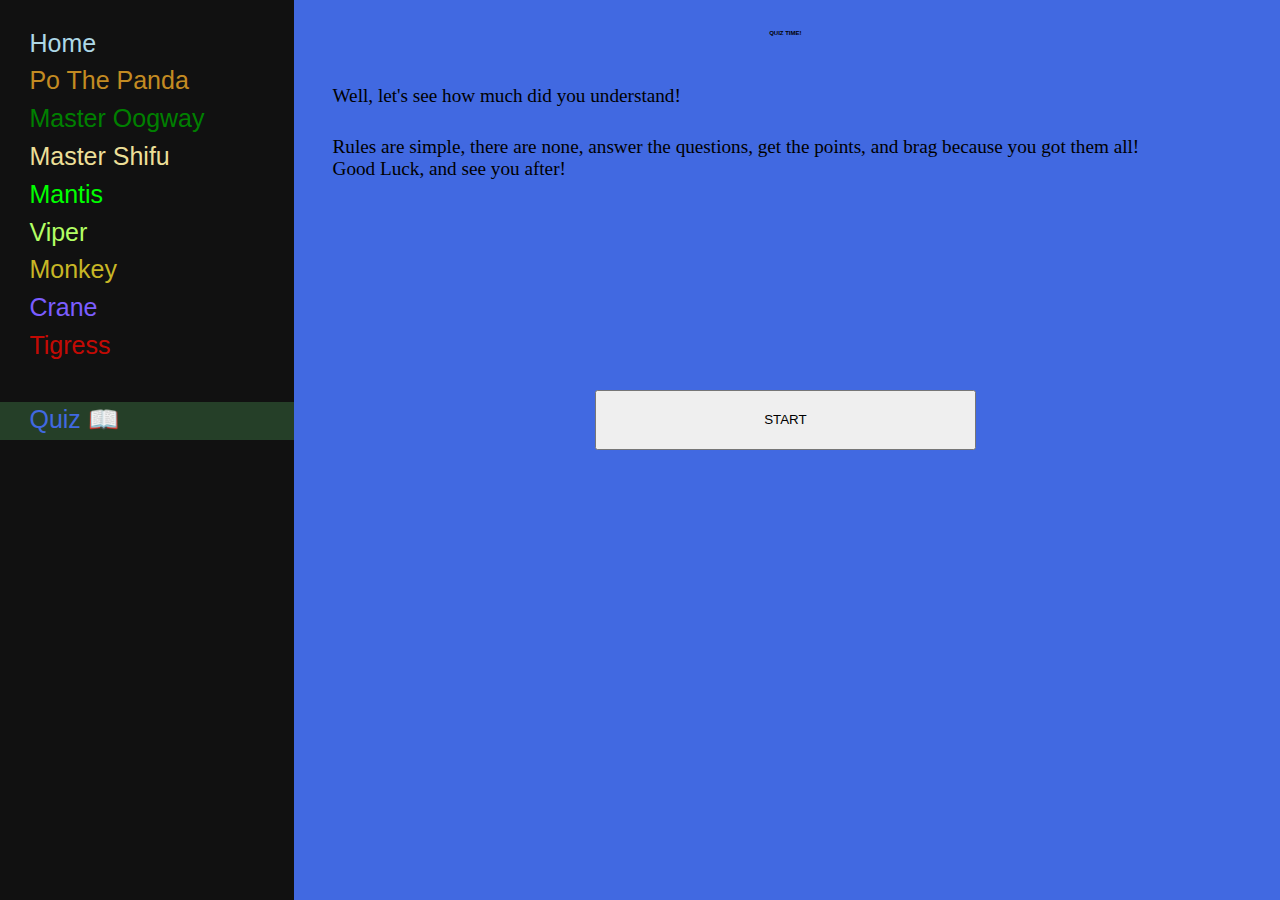
<file: Quiz.html>
<!DOCTYPE html>

<html lang="en">
    <head>
        <title> QUIZ </title>
    </head>

    <link rel = "stylesheet" href="Styles.css">

    <link href="https://cdn.jsdelivr.net/npm/bootstrap@5.0.0-beta1/dist/css/bootstrap.min.css" rel="stylesheet" integrity="sha384-giJF6kkoqNQ00vy+HMDP7azOuL0xtbfIcaT9wjKHr8RbDVddVHyTfAAsrekwKmP1" crossorigin="anonymous">
    
    <script>
        
        function StartQuiz(){
            location.href = "Questions.html"
        }

    </script>

    <body style="background-color: royalblue;">
    
        
        <div class="sidenav">
            <a href="index.html" style="color: lightblue;"> Home </a>
            <a href="Po.html" style="color: rgb(195, 139, 34);"> Po The Panda</a>
            <a href="Oogway.html" style="color: green;"> Master Oogway </a>
            <a href="Shifu.html" style="color: rgb(236, 223, 151);"> Master Shifu </a>
            <a href="Mantis.html" style="color: lime"> Mantis </a>
            <a href="Viper.html" style="color: rgb(178, 255, 100)"> Viper  </a>
            <a href="Monkey.html" style="color: rgba(226, 207, 41, 0.876);"> Monkey </a>
            <a href="Crane.html" style="color: rgb(123, 93, 255);"> Crane </a>
            <a href="Tigress.html" style="color: rgba(255, 8, 0, 0.774);"> Tigress </a>
            
            
            <br><br>
            <a href="Quiz.html" style="color:royalblue; bottom: 0%;" class="active"> Quiz 📖 </a>
        </div>



        <div class="main">
            <h1> QUIZ TIME! </h1>

            <br>
            <p> Well, let's see how much did you understand! </p>
            <p> Rules are simple, there are none, answer the questions, 
                get the points, and brag because you got them all!
                <br>
                Good Luck, and see you after!
            </p>

            <button onclick="StartQuiz()" type="button" class="btn btn-success STARTBUTTON"> START </button>
            
        </div>

    </body>
</html>
</file>
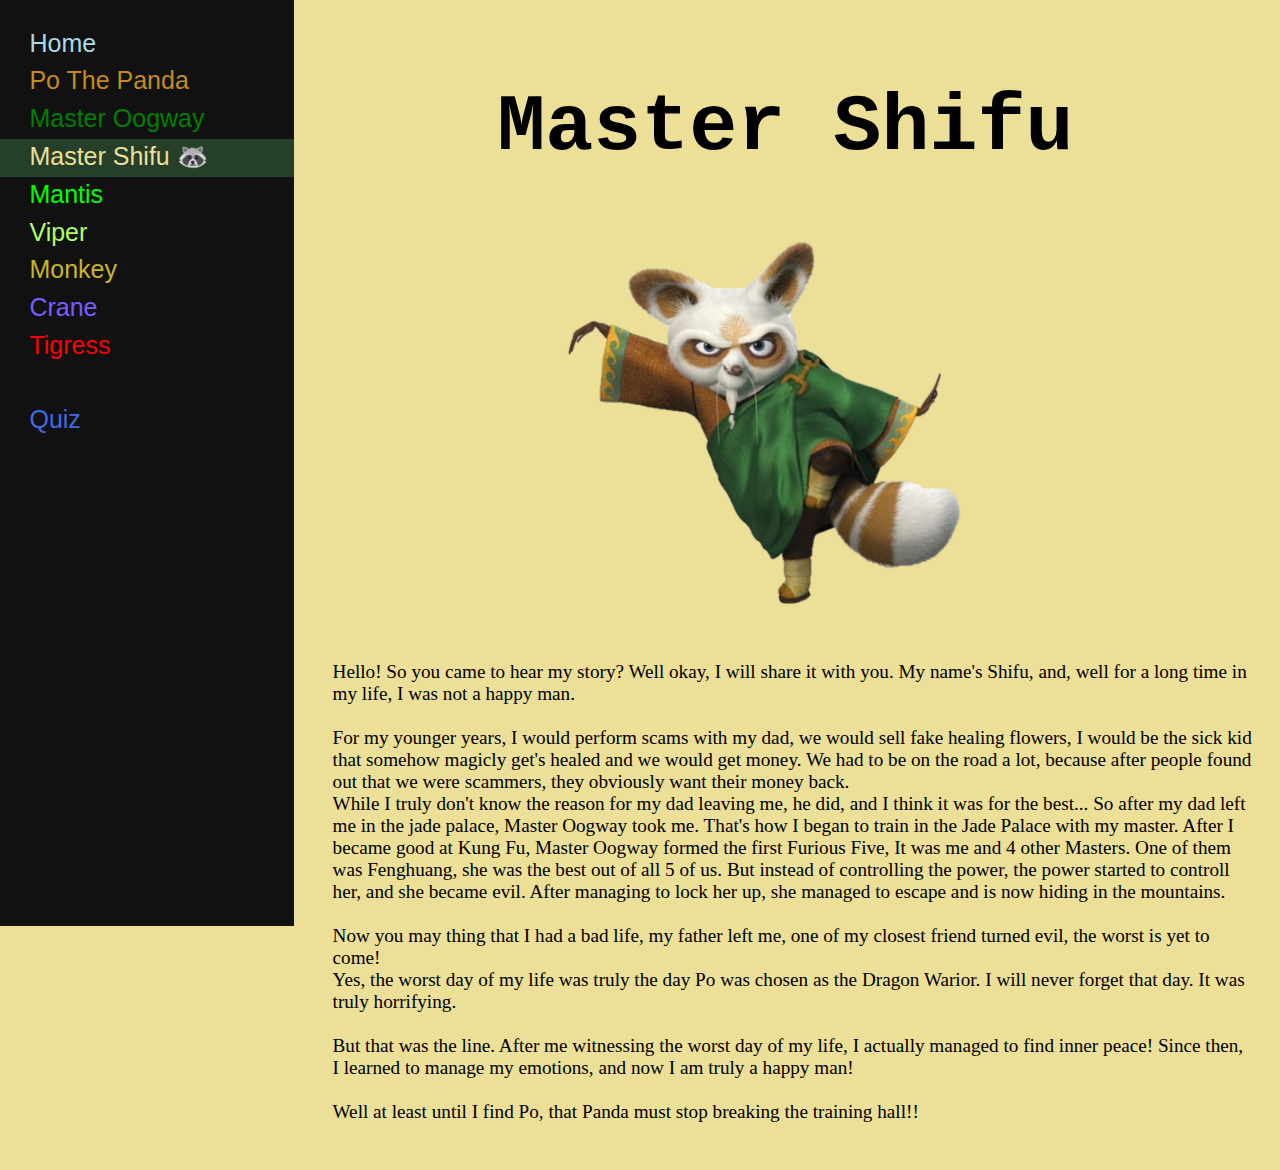
<file: Shifu.html>
<!DOCTYPE html>

<html lang = "en">
    <head>
        <title> Shifu </title>
    </head>

    <link rel = "stylesheet" href="Styles.css">
    
    <link href="https://cdn.jsdelivr.net/npm/bootstrap@5.0.0-beta1/dist/css/bootstrap.min.css" rel="stylesheet" integrity="sha384-giJF6kkoqNQ00vy+HMDP7azOuL0xtbfIcaT9wjKHr8RbDVddVHyTfAAsrekwKmP1" crossorigin="anonymous">
    
    <body style="background-color: rgb(236, 223, 151);;">
        <div class="sidenav">
            <a href="index.html" style="color: lightblue;"> Home </a>
            <a href="Po.html" style="color: rgb(195, 139, 34);"> Po The Panda</a>
            <a href="Oogway.html" style="color: green;"> Master Oogway </a>
            <a href="Shifu.html" style="color: rgb(236, 223, 151);"  class="active"> Master Shifu 🦝 </a>
            <a href="Mantis.html" style="color: lime"> Mantis </a>
            <a href="Viper.html" style="color: rgb(178, 255, 100)"> Viper  </a>
            <a href="Monkey.html" style="color: rgba(226, 207, 41, 0.876);"> Monkey </a>
            <a href="Crane.html" style="color: rgb(123, 93, 255);"> Crane </a>
            <a href="Tigress.html" style="color: red;"> Tigress </a>

            
            <br><br>
            <a href="Quiz.html" style="color:royalblue;"> Quiz </a>
        </div>


        
        <div class="main">
            <h1 class="Name_of_Master"> Master Shifu </h1>
            
            <img src="Images/Shifu.png" alt="Maser Shifu" class="image" width="50%">


            <p>
                Hello! So you came to hear my story? Well okay, I will share
                it with you. My name's Shifu, and, well for a long time
                in my life, I was not a happy man.
                <br>
                <br>
                For my younger years, I would perform scams with my dad, we
                would sell fake healing flowers, I would be the sick kid 
                that somehow magicly get's healed and we would get money.
                We had to be on the road a lot, because after people found out
                that we were scammers, they obviously want their money back.
                <br>
                While I truly don't know the reason for my dad leaving me,
                he did, and I think it was for the best...
                So after my dad left me in the jade palace, Master Oogway took me.
                That's how I began to train in the Jade Palace with my master.
                After I became good at Kung Fu, Master Oogway formed the first
                Furious Five, It was me and 4 other Masters. One of them was 
                Fenghuang, she was the best out of all 5 of us. But instead of 
                controlling the power, the power started to controll her, and she became
                evil. After managing to lock her up, she managed to escape and is 
                now hiding in the mountains.
                <br>
                <br>
                Now you may thing that I had a bad life, my father 
                left me, one of my closest friend turned evil, the worst 
                is yet to come!
                <br>
                Yes, the worst day of my life was truly the day Po was 
                chosen as the Dragon Warior. I will never forget that day.
                It was truly horrifying.
                <br>
                <br>
                But that was the line. After me witnessing the worst day
                of my life, I actually managed to find inner peace!
                Since then, I learned to manage my emotions, and now
                I am truly a happy man!
                <br>
                <br>
                Well at least until I find Po, that Panda must stop breaking the
                training hall!!

            </p>


        </div>
        
    </body>
</html>
</file>
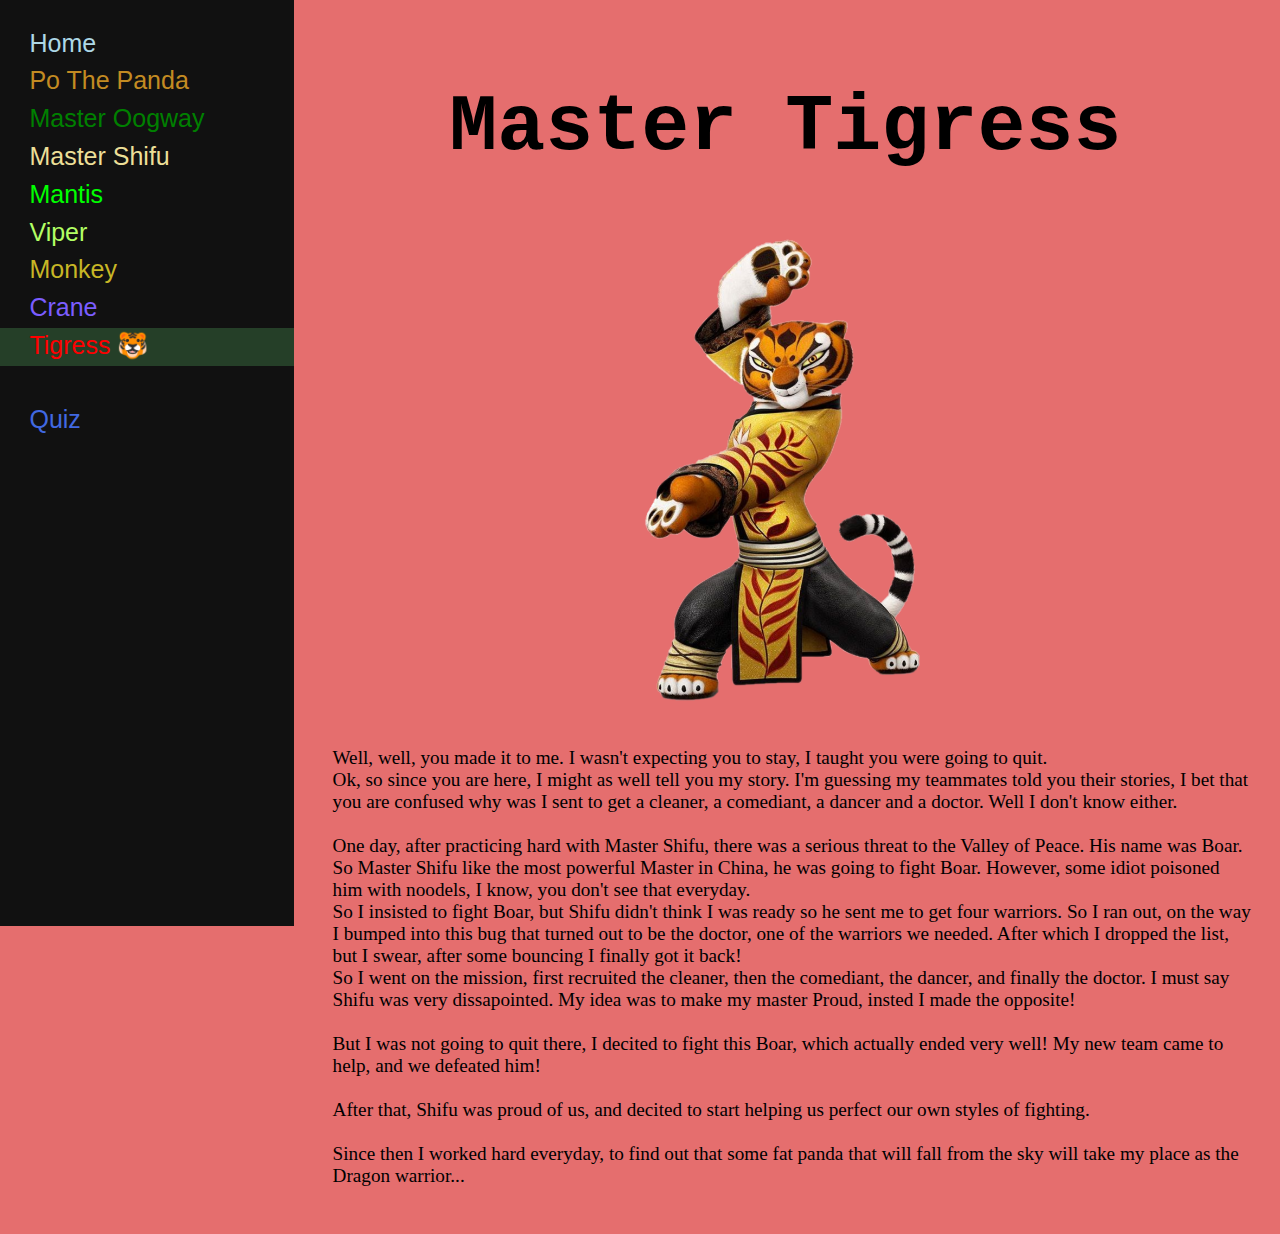
<file: Tigress.html>
<!DOCTYPE html>

<html lang = "en">
    <head>
        <title> Tigress </title>
    </head>

    <link rel = "stylesheet" href="Styles.css">

    <link href="https://cdn.jsdelivr.net/npm/bootstrap@5.0.0-beta1/dist/css/bootstrap.min.css" rel="stylesheet" integrity="sha384-giJF6kkoqNQ00vy+HMDP7azOuL0xtbfIcaT9wjKHr8RbDVddVHyTfAAsrekwKmP1" crossorigin="anonymous">
    
    <body style="background-color: rgba(223, 80, 80, 0.829);">
        <div class="sidenav">
            <a href="index.html" style="color: lightblue;"> Home </a>
            <a href="Po.html" style="color: rgb(195, 139, 34);"> Po The Panda</a>
            <a href="Oogway.html" style="color: green;"> Master Oogway </a>
            <a href="Shifu.html" style="color: rgb(236, 223, 151);"> Master Shifu </a>
            <a href="Mantis.html" style="color: lime"> Mantis </a>
            <a href="Viper.html" style="color: rgb(178, 255, 100)"> Viper  </a>
            <a href="Monkey.html" style="color: rgba(226, 207, 41, 0.876);"> Monkey </a>
            <a href="Crane.html" style="color: rgb(123, 93, 255);"> Crane </a>
            <a href="Tigress.html" style="color: red;"  class="active"> Tigress 🐯 </a>

            
            <br><br>
            <a href="Quiz.html" style="color:royalblue;"> Quiz </a>
        </div>


        
        <div class="main">
            <h1 class="Name_of_Master"> Master Tigress </h1>
            
            <img src="Images/Tigress.png" alt="Master Tigress" class="image" style="width: 43%;">

            <p>
                Well, well, you made it to me. I wasn't expecting you to stay,
                I taught you were going to quit.
                <br>
                Ok, so since you are here, I might as well tell you my story.
                I'm guessing my teammates told you their stories, I bet that you
                are confused why was I sent to get a cleaner, a comediant, a dancer 
                and a doctor. Well I don't know either. 
                <br>
                <br>
                One day, after practicing hard with Master Shifu, there was a serious
                threat to the Valley of Peace. His name was Boar. So Master Shifu like
                the most powerful Master in China, he was going to fight Boar.
                However, some idiot poisoned him with noodels, I know, you don't see that
                everyday.
                <br>
                So I insisted to fight Boar, but Shifu didn't think I was ready so he sent
                me to get four warriors. So I ran out, on the way I bumped into this bug
                that turned out to be the doctor, one of the warriors we needed. After which
                I dropped the list, but I swear, after some bouncing I finally got it back!
                <br>
                So I went on the mission, first recruited the cleaner, then the comediant,
                the dancer, and finally the doctor. I must say Shifu was very dissapointed.
                My idea was to make my master Proud, insted I made the opposite!
                <br>
                <br>
                But I was not going to quit there, I decited to fight this Boar, which
                actually ended very well! My new team came to help, and we defeated him!
                <br>
                <br>
                After that, Shifu was proud of us, and decited to start helping us
                perfect our own styles of fighting.

                <br>
                <br>
                Since then I worked hard everyday, to find out that some fat panda that will fall
                from the sky will take my place as the Dragon warrior... 
            </p>
        </div>
         
    </body>
</html>
</file>
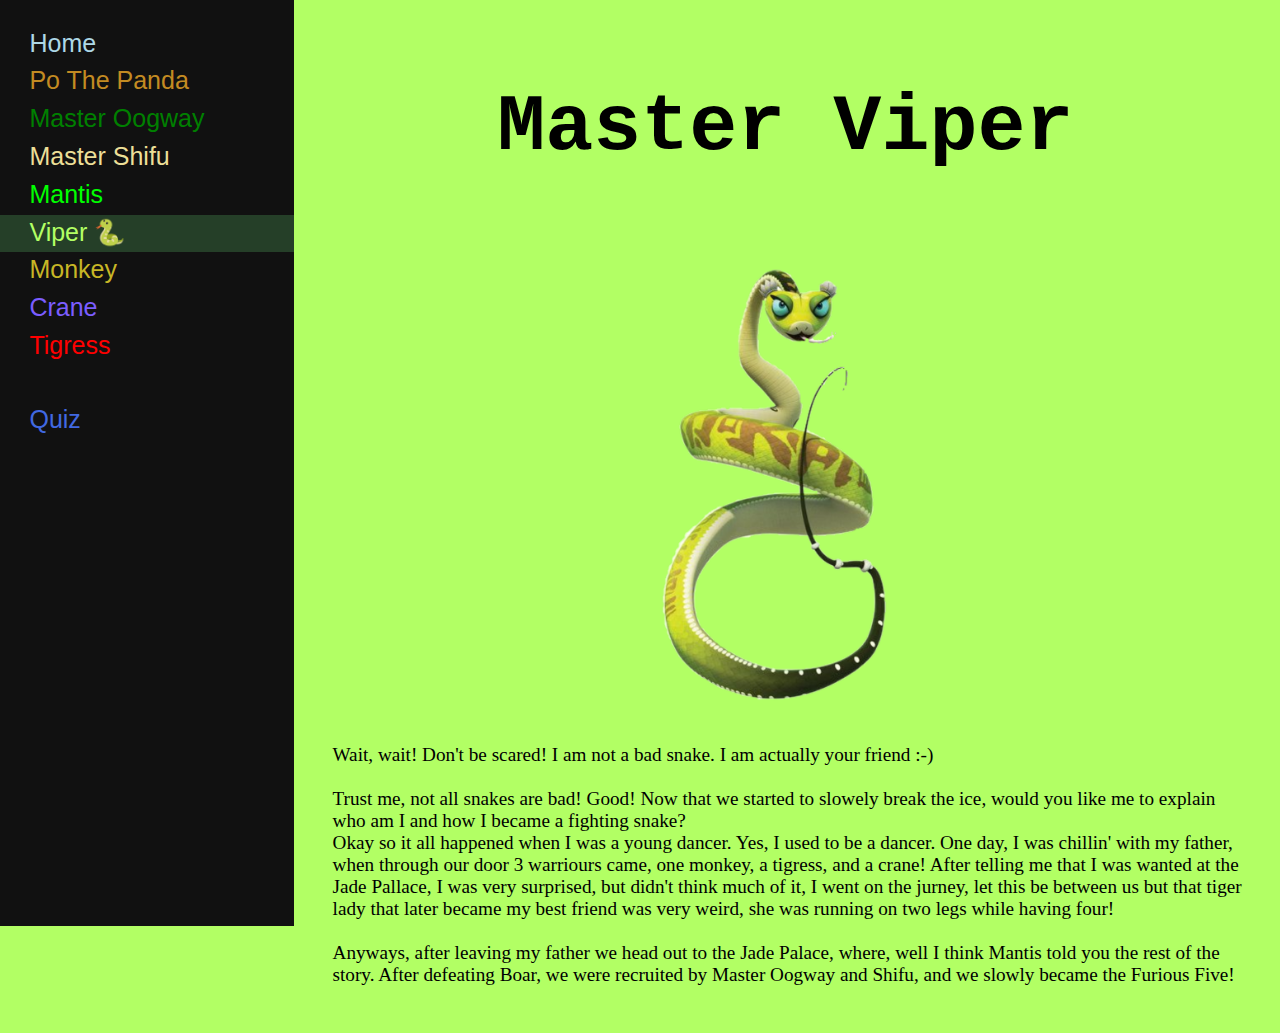
<file: Viper.html>
<!DOCTYPE html>

<html lang = "en">
    <head>
        <title> Viper </title>
    </head>

    <link rel = "stylesheet" href="Styles.css">

    <link href="https://cdn.jsdelivr.net/npm/bootstrap@5.0.0-beta1/dist/css/bootstrap.min.css" rel="stylesheet" integrity="sha384-giJF6kkoqNQ00vy+HMDP7azOuL0xtbfIcaT9wjKHr8RbDVddVHyTfAAsrekwKmP1" crossorigin="anonymous">

    <body style="background-color: rgb(178, 255, 100);">
        <div class="sidenav">
            <a href="index.html" style="color: lightblue;"> Home </a>
            <a href="Po.html" style="color: rgb(195, 139, 34);"> Po The Panda</a>
            <a href="Oogway.html" style="color: green;"> Master Oogway </a>
            <a href="Shifu.html" style="color: rgb(236, 223, 151);"> Master Shifu </a>
            <a href="Mantis.html" style="color: lime"> Mantis </a>
            <a href="Viper.html" style="color: rgb(178, 255, 100)"  class="active"> Viper 🐍 </a>
            <a href="Monkey.html" style="color: rgba(226, 207, 41, 0.876);"> Monkey </a>
            <a href="Crane.html" style="color: rgb(123, 93, 255);"> Crane </a>
            <a href="Tigress.html" style="color: red;"> Tigress </a>

            
            <br><br>
            <a href="Quiz.html" style="color:royalblue;"> Quiz </a>
        </div>


        <div class="main">
            <h1 class="Name_of_Master"> Master Viper </h1>
            
            <img src="Images/Viper.png" alt="Master Viper" class="image" style="width: 30%; padding-top: 4%;">
        

            <p>    
                Wait, wait! Don't be scared! I am not a bad snake. I am actually
                your friend :-) 
                <br>
                <br>
                Trust me, not all snakes are bad! Good! Now that we started to slowely
                break the ice, would you like me to explain who am I and how I became
                a fighting snake?
                <br>
                Okay so it all happened when I was a young dancer. Yes, I used to be a
                dancer. One day, I was chillin' with my father, when through our door 
                3 warriours came, one monkey, a tigress, and a crane! After telling me
                that I was wanted at the Jade Pallace, I was very surprised, but didn't 
                think much of it, I went on the jurney, let this be between us but that tiger
                lady that later became my best friend was very weird, she was running on two legs
                while having four!
                <br>
                <br>
                Anyways, after leaving my father we head out to the Jade Palace, where, well
                I think Mantis told you the rest of the story.
                After defeating Boar, we were recruited by Master Oogway and Shifu, and we
                slowly became the Furious Five!
            </p>
        </div>
        
    </body>
</html>
</file>
<file: Styles.css>
body{
    /* background-color: green; */ 
    overflow-x: hidden;  
}

.image {
    display: block;
    border-radius: 8px;
    margin-left: auto;
    margin-right: auto;
}

.Name_of_Master {
    text-align: center;
    font-family: 'Courier New', Courier, monospace;
    font-size: 500%;
}


h1 {
    text-align: center;
    font-family: -apple-system, BlinkMacSystemFont, 'Segoe UI', Roboto, Oxygen, Ubuntu, Cantarell, 'Open Sans', 'Helvetica Neue', sans-serif;
    font-size: 20%;
}

h2 {
    padding-top: 5%;
    padding-left: 2%;
}

p {
   padding-top: 1%;
   padding-left: 2.5%;
   padding-right: 1%;
   font-size: 120%;
}


.STARTBUTTON {
    width: 40%;
    margin-left: 30%;
    margin-right: 30%;
    
    height: 60px;
    margin-top: 20%;
    margin-bottom:  30%;
}

body.quiz {
    background-color: royalblue;
}

h1.quizQuestion {
    font-size: 50px;
}
.quizQuestions {
    padding-left: 4%;
    font-size: 30px;
}

.answer {
    padding-left: 10%;
    font-size: 20px;
}
/* Sidebar Style start */

/* The sidebar menu */
.sidenav {
    height: 100%; /* Full-height: remove this if you want "auto" height */
    width: 23%; /* Set the width of the sidebar */
    position: fixed; /* Fixed Sidebar (stay in place on scroll) */
    z-index: 1; /* Stay on top */
    top: 0; /* Stay at the top */
    left: 0;
    background-color: #111; /* Black */
    overflow-x: hidden; /* Disable horizontal scroll */
    overflow-y: hidden;
    padding-top: 2%;
  }
  
  /* The navigation menu links */
  .sidenav a {
    /* padding: 6px 8px 6px 16px; */
    padding-top: 1%;
    padding-right: 3%;
    padding-left: 10%;
    padding-bottom: 2%;
    text-decoration: none;
    font-size: 25px;
    color: #818181;
    display: block;

    font-family: 'Trebuchet MS', 'Lucida Sans Unicode', 'Lucida Grande', 'Lucida Sans', Arial, sans-serif;
  }
  
  /* Active/current link */
  .sidenav a.active {
    background-color: #2d5232b4;
    color: white;
  }
  
  
  .sidenav a:hover:not(.active) {
    background-color: #555;
    color: white;
  }

  /* When you mouse over the navigation links, change their color */
  /* .sidenav a:hover {
    color: #f1f1f1;
  } */
  
  /* Style page content */
  .main {
    margin-left: 23%; /* Same as the width of the sidebar */
    padding: 20px 10px;
  }
  
  /* On smaller screens, where height is less than 450px, change the style of the sidebar (less padding and a smaller font size) */
  @media screen and (max-height: 450px) {
    .sidenav {padding-top: 15px;}
    .sidenav a {font-size: 18px;}
  }


  /* End of Sidebar style */
</file>
<file: goodbye.css>
h1 {
    text-align: center;
    font-size: xxx-large;
}

p {
    padding-left: 3%;
    font-size: x-large;
}


img {
    height: auto;
    margin-left:70%;
    margin-right: 18%;
    width: 32%;
    bottom: 0%;
    position: absolute;
}
</file>
<file: quizStyle.css>
label {
    padding-left: 5%;
    font-size: x-large;
}

input[type = radio]{
    size: 30px;

}

h3 {
    font-size: xx-large;
}

h1 {
    border-style: dotted;
}



.center {
    width: 10%;
    margin-left: 45%;
    margin-right: 45%;

    height: 50px;
}
</file>
